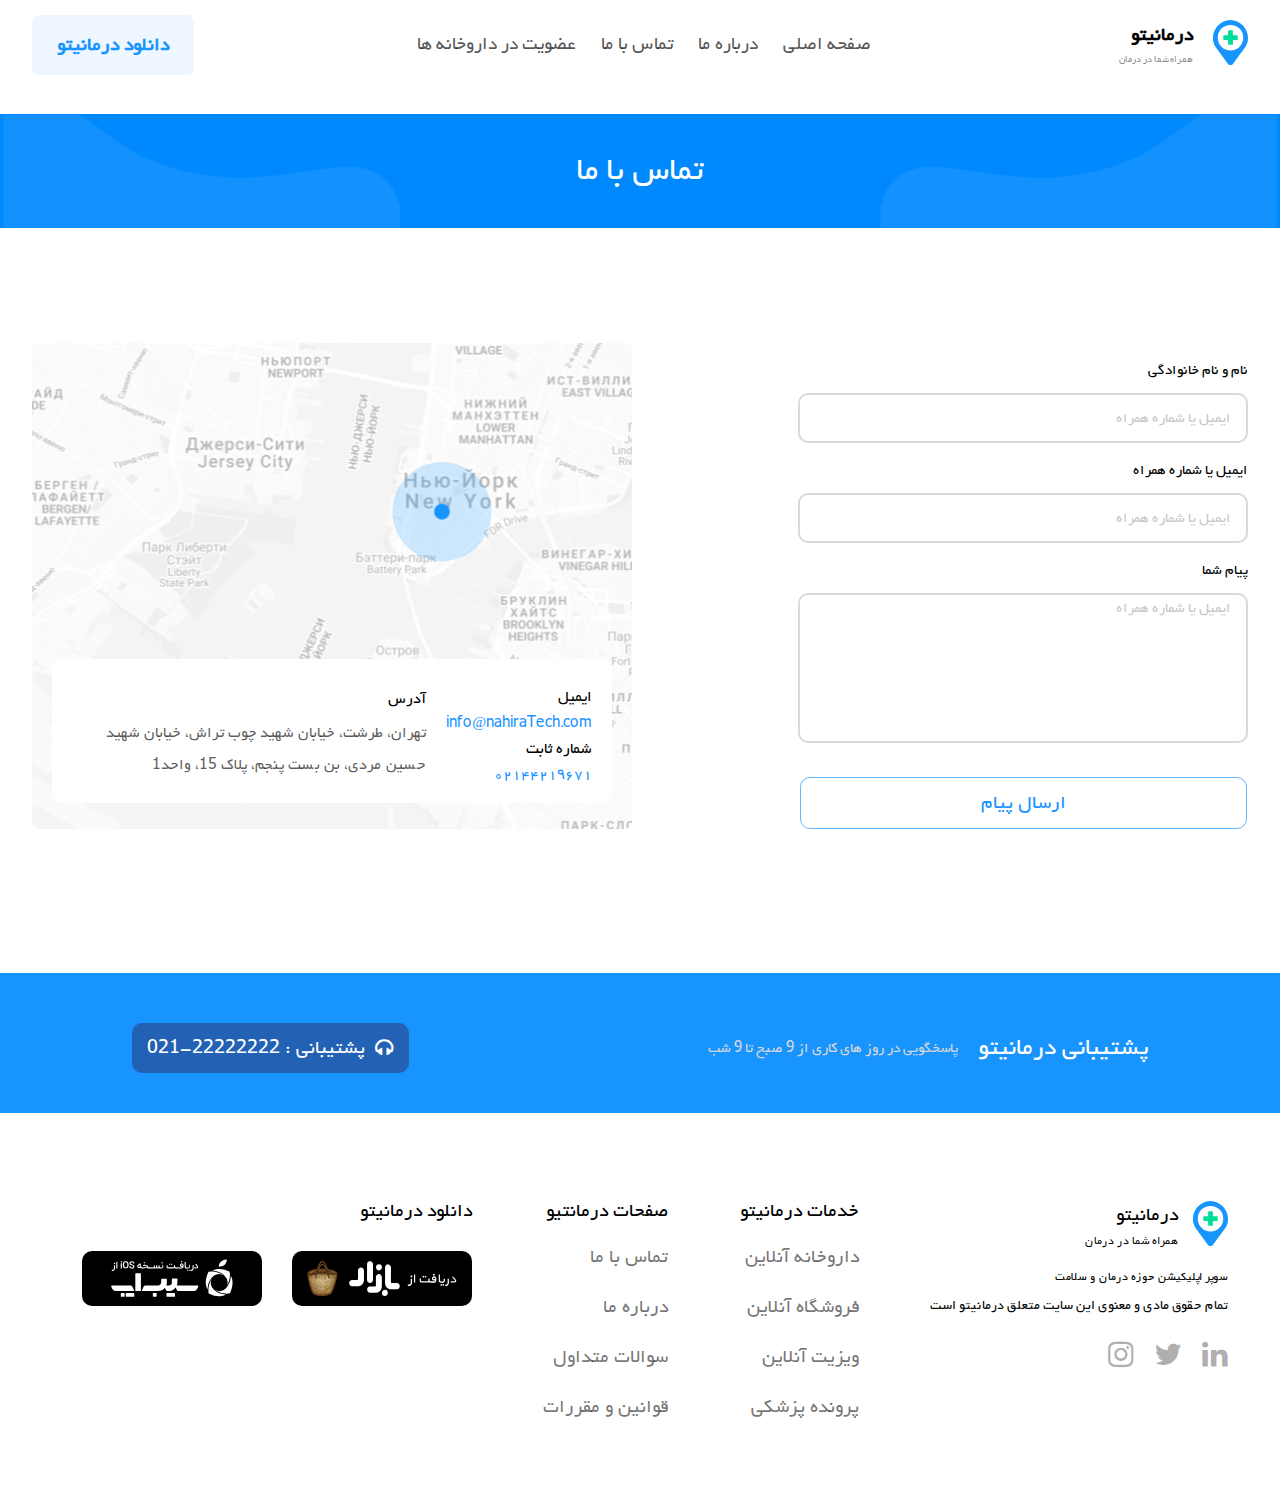
<file: Contact Us.html>
<!DOCTYPE html>
<html lang="en">
  <head>
    <head>
      <link rel="stylesheet" href="reset.css" />
      <link rel="stylesheet" href="Style.css" />
      <link
        rel="stylesheet"
        href="https://cdnjs.cloudflare.com/ajax/libs/font-awesome/4.7.0/css/font-awesome.min.css"
      />
      <link rel="preconnect" href="https://fonts.googleapis.com" />
      <link rel="preconnect" href="https://fonts.gstatic.com" crossorigin />
      <meta charset="UTF-8" />
      <meta http-equiv="X-UA-Compatible" content="IE=edge" />
      <meta name="viewport" content="width=device-width, initial-scale=1.0" />
      <title>Contact us</title>
    </head>
  </head>
  <body>
    <div class="contact-us">
      <div class="container">
        <!-- header -->
        <header class="header">
          <div class="header__navbar">
            <div class="header__logo">
              <div class="header__logo-info">
                <span>درمانیتو</span>
                <p>همراه شما در درمان</p>
              </div>
              <div>
                <img src="img/logo.svg" alt="" />
              </div>
            </div>
            <div class="header__nav-items header__nav-menu">
              <div class="header__nav-item">
                <a href="Index.html" class="header__nav-link"> صفحه اصلی </a>
              </div>
              <div class="header__nav-item" id="mobile-view">
                <a href="membership.html" class="header__nav-link">
                  عضویت در داروخانه ها
                </a>
              </div>
              <div class="header__nav-item">
                <a href="#" class="header__nav-link">درباره ما</a>
              </div>
              <div class="header__nav-item">
                <a href="Contact Us.html" class="header__nav-link">
                  تماس با ما</a
                >
              </div>
              <div class="header__nav-item" id="screen-view">
                <a href="membership.html" class="header__nav-link">
                  عضویت در داروخانه ها</a
                >
              </div>
              <div class="header__nav-item" id="mobile-view">
                <a href="FAQ.html" class="header__nav-link">سوالات متداول </a>
              </div>
              <div class="header__nav-item" id="mobile-view">
                <a href="#" class="header__nav-link">قوانین و شرایط</a>
              </div>

              <div class="header__nav-item download-app btn" id="mobile-view">
                <a href="#" style="margin-right: 10px; padding: 15px 20px">
                  دانلود درمانیتو
                </a>
              </div>
            </div>
            <div class="header__hamburger">
              <span class="header__bar"></span>
              <span class="header__bar"></span>
              <span class="header__bar"></span>
            </div>

            <div class="download-app btn" id="screen-view">
              <a href="#"> دانلود درمانیتو </a>
            </div>
          </div>
        </header>
      </div>
      <!-- header -->
      <!-- Contact us brand -->
      <div class="contact__brand">
        <div id="screen-view" class="faq__brand_bg back_ground Left">
          <img src="img/FAQ-bg.png" alt="" />
        </div>
        <div id="screen-view" class="faq__brand_bg back_ground Right">
          <img src="img/FAQ-bg.png" alt="" />
        </div>
        <h1>تماس با ما</h1>
      </div>
      <!-- Contact us brand -->
      <!-- hero section -->
      <div class="container">
        <section>
          <div class="contact__section">
            <div class="contact__map">
              <div class="contact__map-image">
                <img src="img/Map.png" alt="" />
              </div>

              <div class="contact__address">
                <div class="contact__email-number">
                  <div>
                    <p>ایمیل</p>
                    <a href="#"> info@nahiraTech.com </a>
                  </div>
                  <div>
                    <p>شماره ثابت</p>
                    <a href="#">٠٢١٤٤٢١٩٦٧١ </a>
                  </div>
                </div>
                <div>
                  <h2>آدرس</h2>
                  <p>
                    تهران، طرشت، خیابان شهید چوب تراش، خیابان شهید حسین مردی، بن
                    بست پنجم، پلاک 15، واحد1
                  </p>
                </div>
              </div>
            </div>
            <div class="contact__form">
              <div class="contact__send-message">
                <p>نام و نام خانوادگی</p>
                <input
                  class="input-box"
                  type="text"
                  placeholder="ایمیل یا شماره همراه"
                />

                <p>ایمیل یا شماره همراه</p>
                <input
                  class="input-box"
                  type="text"
                  placeholder="ایمیل یا شماره همراه"
                />

                <p>پیام شما</p>
                <textarea
                  name="your-message"
                  class="input-box your-message"
                  placeholder="ایمیل یا شماره همراه"
                  cols="30"
                  rows="10"
                ></textarea>
                <div class="contact__send-form">
                  <a href="#">ارسال پیام</a>
                </div>
              </div>
            </div>
          </div>
        </section>
      </div>
      <!-- hero section -->
      <!-- Support -->
      <section class="support-section">
        <div class="container">
          <div class="support">
            <div class="support__info">
              <h4>پشتیبانی درمانیتو</h4>
              <p>پاسخگویی در روز های کاری از 9 صبح تا 9 شب</p>
            </div>
            <div class="support__call">
              <a href="#">
                <i class="fa fa-headphones" aria-hidden="true"></i>

                <p>پشتیبانی : 22222222-021</p>
              </a>
            </div>
          </div>
        </div>
      </section>
      <!-- Support -->
      <!-- footer -->
      <footer>
        <div class="container">
          <div class="footer__desc">
            <div class="footer__logo">
              <div>
                <span>درمانیتو</span>
                <p>همراه شما در درمان</p>
              </div>
              <div>
                <a href="#">
                  <img src="img/logo.svg" alt="" />
                </a>
              </div>
            </div>
            <div class="footer__info">
              <p>سوپر اپلیکیشن حوزه درمان و سلامت</p>
              <span>تمام حقوق مادی و معنوی این سایت متعلق درمانیتو است </span>
            </div>
            <div class="footer__social-icons" id="screen-view">
              <a href="#">
                <i class="fa fa-instagram" aria-hidden="true"></i>
              </a>
              <a href="#">
                <i class="fa fa-twitter" aria-hidden="true"></i>
              </a>
              <a href="#">
                <i class="fa fa-linkedin" aria-hidden="true"></i>
              </a>
            </div>
          </div>
          <div class="footer__Services">
            <h6>خدمات درمانیتو</h6>
            <a href="#">داروخانه آنلاین</a>
            <a href="#">فروشگاه آنلاین </a>
            <a href="#">ویزیت آنلاین</a>
            <a href="#">پرونده پزشکی</a>
          </div>
          <div class="footer__Services">
            <h6>صفحات درمانتیو</h6>
            <a href="Contact Us.html">تماس با ما </a>
            <a href="#">درباره ما</a>
            <a href="FAQ.html">سوالات متداول</a>
            <a href="#">قوانین و مقررات</a>
          </div>
          <div class="footer__download-links">
            <h5>دانلود درمانیتو</h5>
            <div class="download__links">
              <div class="download__link">
                <a href="#">
                  <img src="img/sib-app-black.svg" alt="" />
                </a>
              </div>
              <div class="download__link">
                <a href="#">
                  <img src="img/black-bazar.svg" alt="" />
                </a>
              </div>
            </div>
          </div>
        </div>
        <div class="footer__social-icons" id="mobile-view">
          <a href="#">
            <i class="fa fa-instagram" aria-hidden="true"></i>
          </a>
          <a href="#">
            <i class="fa fa-twitter" aria-hidden="true"></i>
          </a>
          <a href="#">
            <i class="fa fa-linkedin" aria-hidden="true"></i>
          </a>
        </div>
      </footer>
      <!-- footer -->
      <script src="script.js"></script>
    </div>
  </body>
</html>
</file>
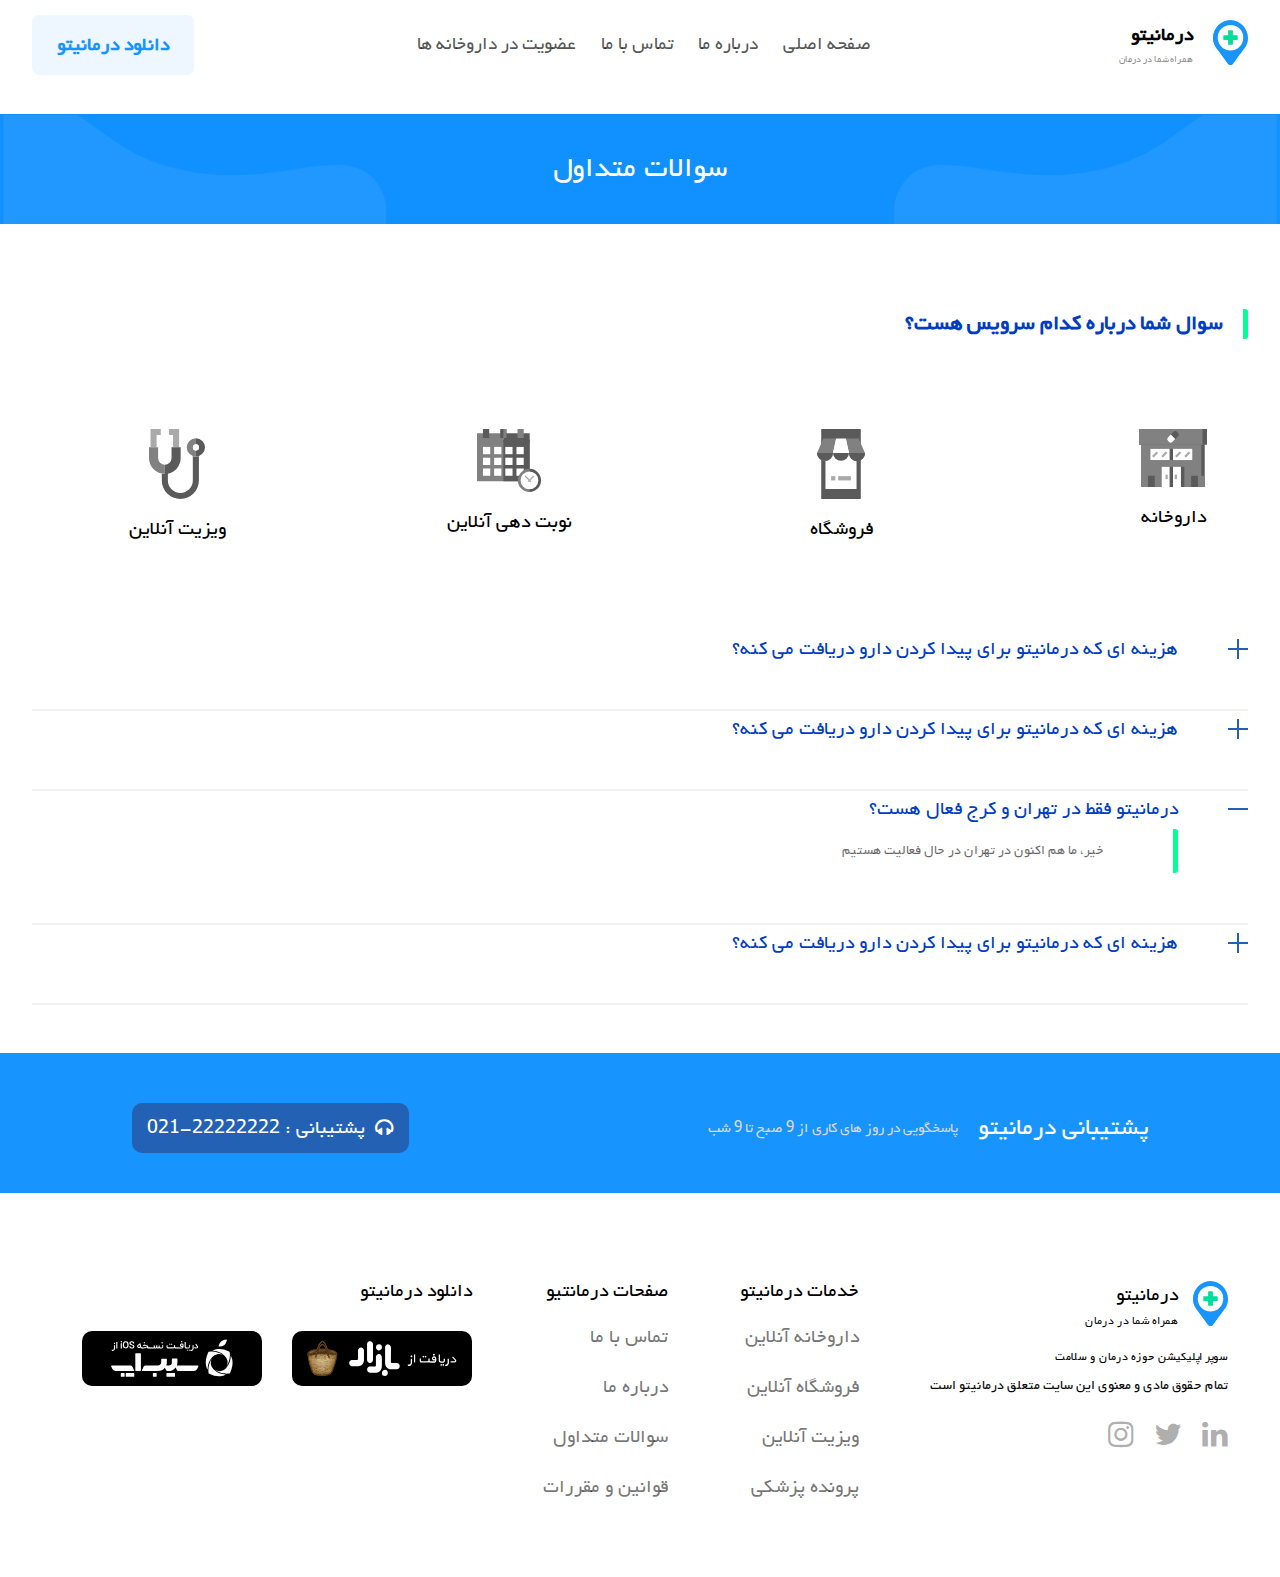
<file: FAQ.html>
<!DOCTYPE html>
<html lang="en">
  <head>
    <meta charset="UTF-8" />
    <meta http-equiv="X-UA-Compatible" content="IE=edge" />

    <meta name="viewport" content="width=device-width, initial-scale=1.0" />
    <link rel="stylesheet" href="reset.css" />
    <link rel="stylesheet" href="Style.css" />

    <link
      rel="stylesheet"
      href="https://cdnjs.cloudflare.com/ajax/libs/font-awesome/4.7.0/css/font-awesome.min.css"
    />
    <link rel="preconnect" href="https://fonts.googleapis.com" />
    <link rel="preconnect" href="https://fonts.gstatic.com" crossorigin />
    <title>FAQ-Darmanito</title>
  </head>
  <body>
    <div class="faq">
      <div class="container">
        <!-- header -->
        <header class="header">
          <div class="header__navbar">
            <div class="header__logo">
              <div class="header__logo-info">
                <span>درمانیتو</span>
                <p>همراه شما در درمان</p>
              </div>
              <div>
                <img src="img/logo.svg" alt="" />
              </div>
            </div>
            <div class="header__nav-items header__nav-menu">
              <div class="header__nav-item">
                <a href="Index.html" class="header__nav-link"> صفحه اصلی </a>
              </div>
              <div class="header__nav-item" id="mobile-view">
                <a href="membership.html" class="header__nav-link">
                  عضویت در داروخانه ها
                </a>
              </div>
              <div class="header__nav-item">
                <a href="#" class="header__nav-link">درباره ما</a>
              </div>
              <div class="header__nav-item">
                <a href="Contact Us.html" class="header__nav-link">
                  تماس با ما</a
                >
              </div>
              <div class="header__nav-item" id="screen-view">
                <a href="membership.html" class="header__nav-link">
                  عضویت در داروخانه ها</a
                >
              </div>
              <div class="header__nav-item" id="mobile-view">
                <a href="FAQ.html" class="header__nav-link">سوالات متداول </a>
              </div>
              <div class="header__nav-item" id="mobile-view">
                <a href="#" class="header__nav-link">قوانین و شرایط</a>
              </div>

              <div class="header__nav-item download-app btn" id="mobile-view">
                <a href="#" style="margin-right: 10px; padding: 15px 20px">
                  دانلود درمانیتو
                </a>
              </div>
            </div>
            <div class="header__hamburger">
              <span class="header__bar"></span>
              <span class="header__bar"></span>
              <span class="header__bar"></span>
            </div>

            <div class="download-app btn" id="screen-view">
              <a href="#"> دانلود درمانیتو </a>
            </div>
          </div>
        </header>
        <!-- header -->
      </div>
      <!-- FAQ brand -->
      <section class="faq-brand">
        <div id="screen-view" class="faq__brand_bg back_ground Left">
          <img src="img/FAQ-bg.png" alt="" />
        </div>
        <div id="screen-view" class="faq__brand_bg back_ground Right">
          <img src="img/FAQ-bg.png" alt="" />
        </div>
        <div class="faq-text">
          <h1>سوالات متداول</h1>
        </div>
      </section>
      <!-- FAQ brand -->
      <div class="container">
        <!-- witch services is your question about -->
        <section class="question__type">
          <div class="what-is-your-question-about">
            <h3>سوال شما درباره کدام سرویس هست؟</h3>
          </div>
          <div class="features__choose">
            <div class="features__item">
              <a href="#">
                <img src="img/pharmacy.svg" alt="" />
                <p>داروخانه</p>
              </a>
            </div>
            <div class="features__item">
              <a href="#">
                <img src="img/shop.svg" alt="" />
                <p>فروشگاه</p>
              </a>
            </div>
            <div class="features__item">
              <a href="#">
                <img src="img/calender.svg" alt="" />
                <p>نوبت دهی آنلاین</p>
              </a>
            </div>
            <div class="features__item">
              <a href="#test-jump">
                <img src="img/doctor-toys.svg" alt="" />
                <p>ویزیت آنلاین</p>
              </a>
            </div>
          </div>
        </section>
        <!-- witch services is your question about -->
        <!-- questions -->
        <div class="questions">
          <div class="question">
            <p>هزینه ای که درمانیتو برای پیدا کردن دارو دریافت می کنه؟</p>
            <img src="img/plus.svg" alt="" />
          </div>
          <hr />
          <div class="question">
            <p>هزینه ای که درمانیتو برای پیدا کردن دارو دریافت می کنه؟</p>
            <img src="img/plus.svg" alt="" />
          </div>
          <hr />

          <div class="question answered">
            <p>درمانیتو فقط در تهران و کرج فعال هست؟</p>
            <img src="img/minus.svg" alt="" />
          </div>

          <div class="question answer">
            <p>خیر، ما هم اکنون در تهران در حال فعالیت هستیم</p>
          </div>
          <hr id="screen-view" />

          <div class="question" id="screen-view">
            <p>هزینه ای که درمانیتو برای پیدا کردن دارو دریافت می کنه؟</p>
            <img src="img/plus.svg" alt="" />
          </div>
          <hr id="screen-view" />
        </div>
        <!-- questions -->
      </div>

      <!-- support -->
      <section class="support-section">
        <div class="container">
          <div class="support">
            <div class="support__info">
              <h4>پشتیبانی درمانیتو</h4>
              <p>پاسخگویی در روز های کاری از 9 صبح تا 9 شب</p>
            </div>
            <div class="support__call">
              <a href="#">
                <i class="fa fa-headphones" aria-hidden="true"></i>

                <p>پشتیبانی : 22222222-021</p>
              </a>
            </div>
          </div>
        </div>
      </section>

      <!-- support -->
      <!-- footer -->
      <footer>
        <div class="container">
          <div class="footer__desc">
            <div class="footer__logo">
              <div>
                <span>درمانیتو</span>
                <p>همراه شما در درمان</p>
              </div>
              <div>
                <a href="#">
                  <img src="img/logo.svg" alt="" />
                </a>
              </div>
            </div>
            <div class="footer__info">
              <p>سوپر اپلیکیشن حوزه درمان و سلامت</p>
              <span>تمام حقوق مادی و معنوی این سایت متعلق درمانیتو است </span>
            </div>
            <div class="footer__social-icons" id="screen-view">
              <a href="#">
                <i class="fa fa-instagram" aria-hidden="true"></i>
              </a>
              <a href="#">
                <i class="fa fa-twitter" aria-hidden="true"></i>
              </a>
              <a href="#">
                <i class="fa fa-linkedin" aria-hidden="true"></i>
              </a>
            </div>
          </div>
          <div class="footer__Services">
            <h6>خدمات درمانیتو</h6>
            <a href="#">داروخانه آنلاین</a>
            <a href="#">فروشگاه آنلاین </a>
            <a href="#">ویزیت آنلاین</a>
            <a href="#">پرونده پزشکی</a>
          </div>
          <div class="footer__Services">
            <h6>صفحات درمانتیو</h6>
            <a href="Contact Us.html">تماس با ما </a>
            <a href="#">درباره ما</a>
            <a href="FAQ.html">سوالات متداول</a>
            <a href="#">قوانین و مقررات</a>
          </div>
          <div class="footer__download-links">
            <h5>دانلود درمانیتو</h5>
            <div class="download__links">
              <div class="download__link">
                <a href="#">
                  <img src="img/sib-app-black.svg" alt="" />
                </a>
              </div>
              <div class="download__link">
                <a href="#">
                  <img src="img/black-bazar.svg" alt="" />
                </a>
              </div>
            </div>
          </div>
        </div>
        <div class="footer__social-icons" id="mobile-view">
          <a href="#">
            <i class="fa fa-instagram" aria-hidden="true"></i>
          </a>
          <a href="#">
            <i class="fa fa-twitter" aria-hidden="true"></i>
          </a>
          <a href="#">
            <i class="fa fa-linkedin" aria-hidden="true"></i>
          </a>
        </div>
      </footer>
      <!-- footer -->
    </div>
    <script src="script.js"></script>
  </body>
</html>
</file>
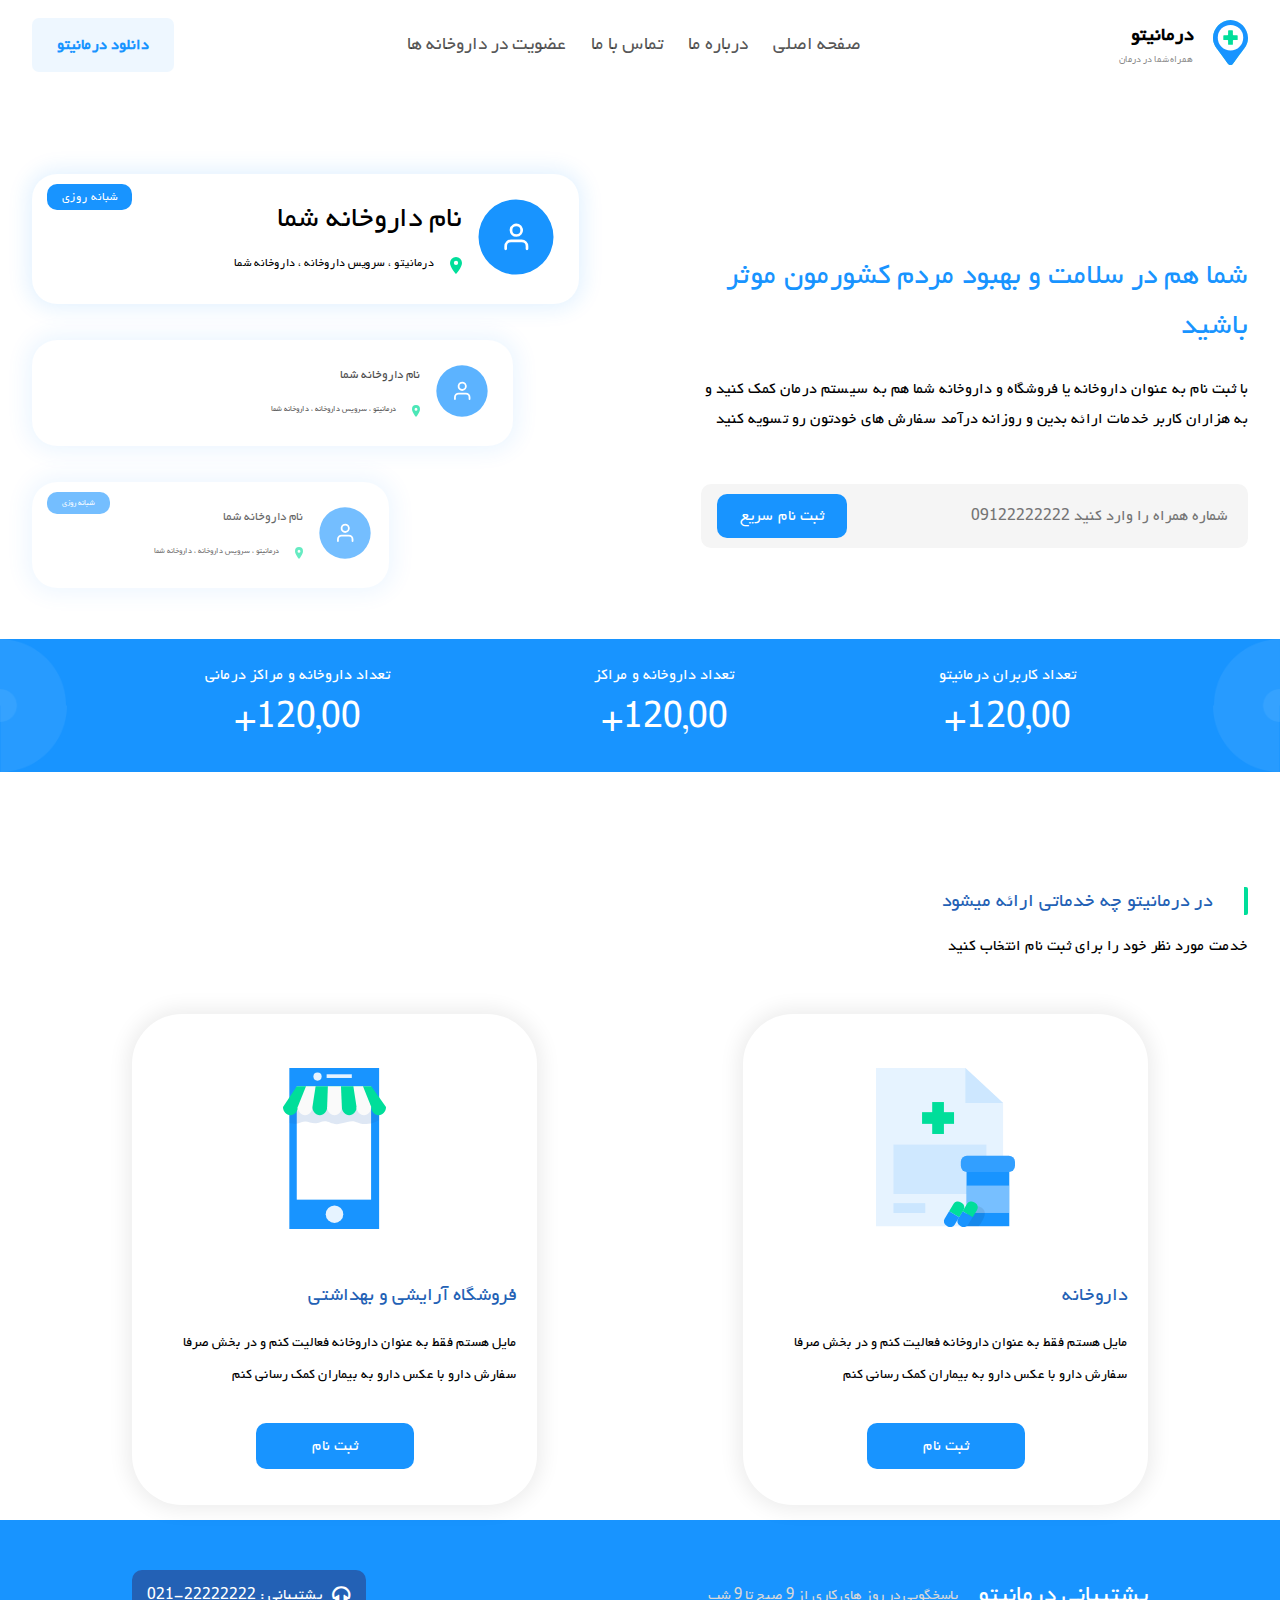
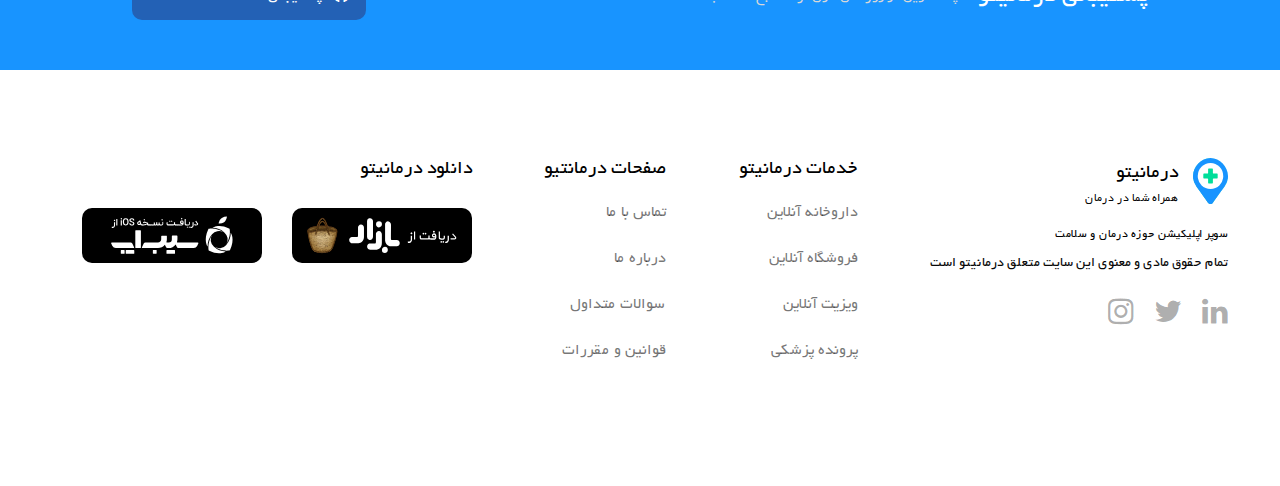
<file: membership.html>
<!DOCTYPE html>
<html lang="en">
  <head>
    <link rel="stylesheet" href="Style.css" />
    <link rel="stylesheet" href="reset.css" />
    <link
      rel="stylesheet"
      href="https://cdnjs.cloudflare.com/ajax/libs/font-awesome/4.7.0/css/font-awesome.min.css"
    />
    <link rel="preconnect" href="https://fonts.googleapis.com" />
    <link rel="preconnect" href="https://fonts.gstatic.com" crossorigin />

    <meta charset="UTF-8" />
    <meta http-equiv="X-UA-Compatible" content="IE=edge" />
    <meta name="viewport" content="width=device-width, initial-scale=1.0" />
    <title>Membership</title>
  </head>
  <body>
    <div class="container">
      <!-- header -->
      <header class="header">
        <div class="header__navbar">
          <div class="header__logo">
            <div class="header__logo-info">
              <span>درمانیتو</span>
              <p>همراه شما در درمان</p>
            </div>
            <div>
              <img src="img/logo.svg" alt="" />
            </div>
          </div>
          <div class="header__nav-items header__nav-menu">
            <div class="header__nav-item">
              <a href="Index.html" class="header__nav-link"> صفحه اصلی </a>
            </div>
            <div class="header__nav-item" id="mobile-view">
              <a href="membership.html" class="header__nav-link">
                عضویت در داروخانه ها
              </a>
            </div>
            <div class="header__nav-item">
              <a href="#" class="header__nav-link">درباره ما</a>
            </div>
            <div class="header__nav-item">
              <a href="Contact Us.html" class="header__nav-link"> تماس با ما</a>
            </div>
            <div class="header__nav-item" id="screen-view">
              <a href="membership.html" class="header__nav-link">
                عضویت در داروخانه ها</a
              >
            </div>
            <div class="header__nav-item" id="mobile-view">
              <a href="FAQ.html" class="header__nav-link">سوالات متداول </a>
            </div>
            <div class="header__nav-item" id="mobile-view">
              <a href="#" class="header__nav-link">قوانین و شرایط</a>
            </div>

            <div class="header__nav-item download-app btn" id="mobile-view">
              <a href="#" style="margin-right: 10px; padding: 15px 20px">
                دانلود درمانیتو
              </a>
            </div>
          </div>
          <div class="header__hamburger">
            <span class="header__bar"></span>
            <span class="header__bar"></span>
            <span class="header__bar"></span>
          </div>

          <div class="download-app btn" id="screen-view">
            <a href="#"> دانلود درمانیتو </a>
          </div>
        </div>
      </header>
      <!-- header -->
      <!-- Join Us section -->
      <div class="registration">
        <div class="registration__pharmacy">
          <div class="registration__item">
            <div class="person-icon">
              <img src="img/person-icon.svg" alt="" />
            </div>
            <div>
              <h3>نام داروخانه شما</h3>
              <div class="registration__item-info">
                <img src="img/map-marker.svg" alt="" />
                <p>درمانیتو ، سرویس داروخانه ، داروخانه شما</p>
              </div>
            </div>
            <span>شبانه روزی</span>
          </div>
          <div id="screen-view" class="registration__item">
            <div class="person-icon">
              <img src="img/person-icon.svg" alt="" />
            </div>
            <div>
              <h3>نام داروخانه شما</h3>
              <div class="registration__item-info">
                <img src="img/map-marker.svg" alt="" />
                <p>درمانیتو ، سرویس داروخانه ، داروخانه شما</p>
              </div>
            </div>
            <span>شبانه روزی</span>
          </div>
          <div id="screen-view" class="registration__item">
            <div class="person-icon">
              <img src="img/person-icon.svg" alt="" />
            </div>
            <div>
              <h3>نام داروخانه شما</h3>
              <div class="registration__item-info">
                <img src="img/map-marker.svg" alt="" />
                <p>درمانیتو ، سرویس داروخانه ، داروخانه شما</p>
              </div>
            </div>
            <span>شبانه روزی</span>
          </div>
        </div>
        <div class="registration__form">
          <h1>شما هم در سلامت و بهبود مردم کشورمون موثر باشید</h1>
          <p>
            با ثبت نام به عنوان داروخانه یا فروشگاه و داروخانه شما هم به سیستم
            درمان کمک کنید و به هزاران کاربر خدمات ارائه بدین و روزانه درآمد
            سفارش های خودتون رو تسویه کنید
          </p>
          <div>
            <div id="screen-view" class="registration__form-input">
              <input
                type="text"
                placeholder="شماره همراه را وارد کنید 09122222222"
              />
              <button>ثبت نام سریع</button>
            </div>
            <div id="mobile-view" class="registration__form-input">
              <input type="text" placeholder="شماره همراه را وارد کنید " />
              <button>ثبت نام سریع</button>
            </div>
          </div>
        </div>
      </div>
      <!-- Join Us section -->
    </div>
    <!-- number of users -->
    <div class="users">
      <div class="membership__brand_bg Left">
        <img src="img/circle-bga.png" alt="" />
      </div>
      <div class="users__number">
        <p>تعداد داروخانه و مراکز درمانی</p>
        <span>+120,00</span>
      </div>
      <div class="users__number">
        <p>تعداد داروخانه و مراکز</p>
        <span>+120,00</span>
      </div>
      <div class="users__number">
        <p>تعداد کاربران درمانیتو</p>
        <span>+120,00</span>
      </div>
      <div class="membership__brand_bg Right">
        <img src="img/circle-bga.png" alt="" />
      </div>
    </div>
    <!-- number of users -->
    <!-- Darmanito Service-->
    <div class="container">
      <div class="services__darmanito-info">
        <h2>در درمانیتو چه خدماتی ارائه میشود</h2>
        <p id="screen-view">خدمت مورد نظر خود را برای ثبت نام انتخاب کنید</p>
        <p id="mobile-view">
          شما می توانید شماره خودتون یا دوست خودتون رو وارد کنید تا لینک دانلود
          پیامک بشه
        </p>
      </div>
      <div class="services__choose">
        <div class="membership__services pharmacy">
          <img id="screen-view" src="img/store-subcribe-page.svg" alt="" />
          <h3 id="screen-view">فروشگاه آرایشی و بهداشتی</h3>
          <h3 id="mobile-view">فقط داروخانه</h3>
          <p>
            مایل هستم فقط به عنوان داروخانه فعالیت کنم و در بخش صرفا سفارش دارو
            با عکس دارو به بیماران کمک رسانی کنم
          </p>
          <div class="membership__btn">
            <a href="#">ثبت نام</a>
          </div>
        </div>
        <div class="membership__services cosmetic">
          <img id="screen-view" src="img/drug.svg" alt="" />
          <h3>داروخانه</h3>
          <p>
            مایل هستم فقط به عنوان داروخانه فعالیت کنم و در بخش صرفا سفارش دارو
            با عکس دارو به بیماران کمک رسانی کنم
          </p>
          <div class="membership__btn">
            <a href="#">ثبت نام</a>
          </div>
        </div>
      </div>
    </div>
    <!-- Darmanito Service-->
    <!-- Support -->
    <section class="support-section">
      <div class="container">
        <div class="support">
          <div class="support__info">
            <h4>پشتیبانی درمانیتو</h4>
            <p>پاسخگویی در روز های کاری از 9 صبح تا 9 شب</p>
          </div>
          <div class="support__call">
            <a href="#">
              <i class="fa fa-headphones" aria-hidden="true"></i>

              <p>پشتیبانی : 22222222-021</p>
            </a>
          </div>
        </div>
      </div>
    </section>
    <!-- Support -->
    <!-- footer -->
    <footer>
      <div class="container">
        <div class="footer__desc">
          <div class="footer__logo">
            <div>
              <span>درمانیتو</span>
              <p>همراه شما در درمان</p>
            </div>
            <div>
              <a href="#">
                <img src="img/logo.svg" alt="" />
              </a>
            </div>
          </div>
          <div class="footer__info">
            <p>سوپر اپلیکیشن حوزه درمان و سلامت</p>
            <span>تمام حقوق مادی و معنوی این سایت متعلق درمانیتو است </span>
          </div>
          <div class="footer__social-icons" id="screen-view">
            <a href="#">
              <i class="fa fa-instagram" aria-hidden="true"></i>
            </a>
            <a href="#">
              <i class="fa fa-twitter" aria-hidden="true"></i>
            </a>
            <a href="#">
              <i class="fa fa-linkedin" aria-hidden="true"></i>
            </a>
          </div>
        </div>
        <div class="footer__Services">
          <h6>خدمات درمانیتو</h6>
          <a href="#">داروخانه آنلاین</a>
          <a href="#">فروشگاه آنلاین </a>
          <a href="#">ویزیت آنلاین</a>
          <a href="#">پرونده پزشکی</a>
        </div>
        <div class="footer__Services">
          <h6>صفحات درمانتیو</h6>
          <a href="Contact Us.html">تماس با ما </a>
          <a href="#">درباره ما</a>
          <a href="FAQ.html">سوالات متداول</a>
          <a href="#">قوانین و مقررات</a>
        </div>
        <div class="footer__download-links">
          <h5>دانلود درمانیتو</h5>
          <div class="download__links">
            <div class="download__link">
              <a href="#">
                <img src="img/sib-app-black.svg" alt="" />
              </a>
            </div>
            <div class="download__link">
              <a href="#">
                <img src="img/black-bazar.svg" alt="" />
              </a>
            </div>
          </div>
        </div>
      </div>
      <div class="footer__social-icons" id="mobile-view">
        <a href="#">
          <i class="fa fa-instagram" aria-hidden="true"></i>
        </a>
        <a href="#">
          <i class="fa fa-twitter" aria-hidden="true"></i>
        </a>
        <a href="#">
          <i class="fa fa-linkedin" aria-hidden="true"></i>
        </a>
      </div>
    </footer>
    <!-- footer -->
    <script src="script.js"></script>
  </body>
</html>
</file>
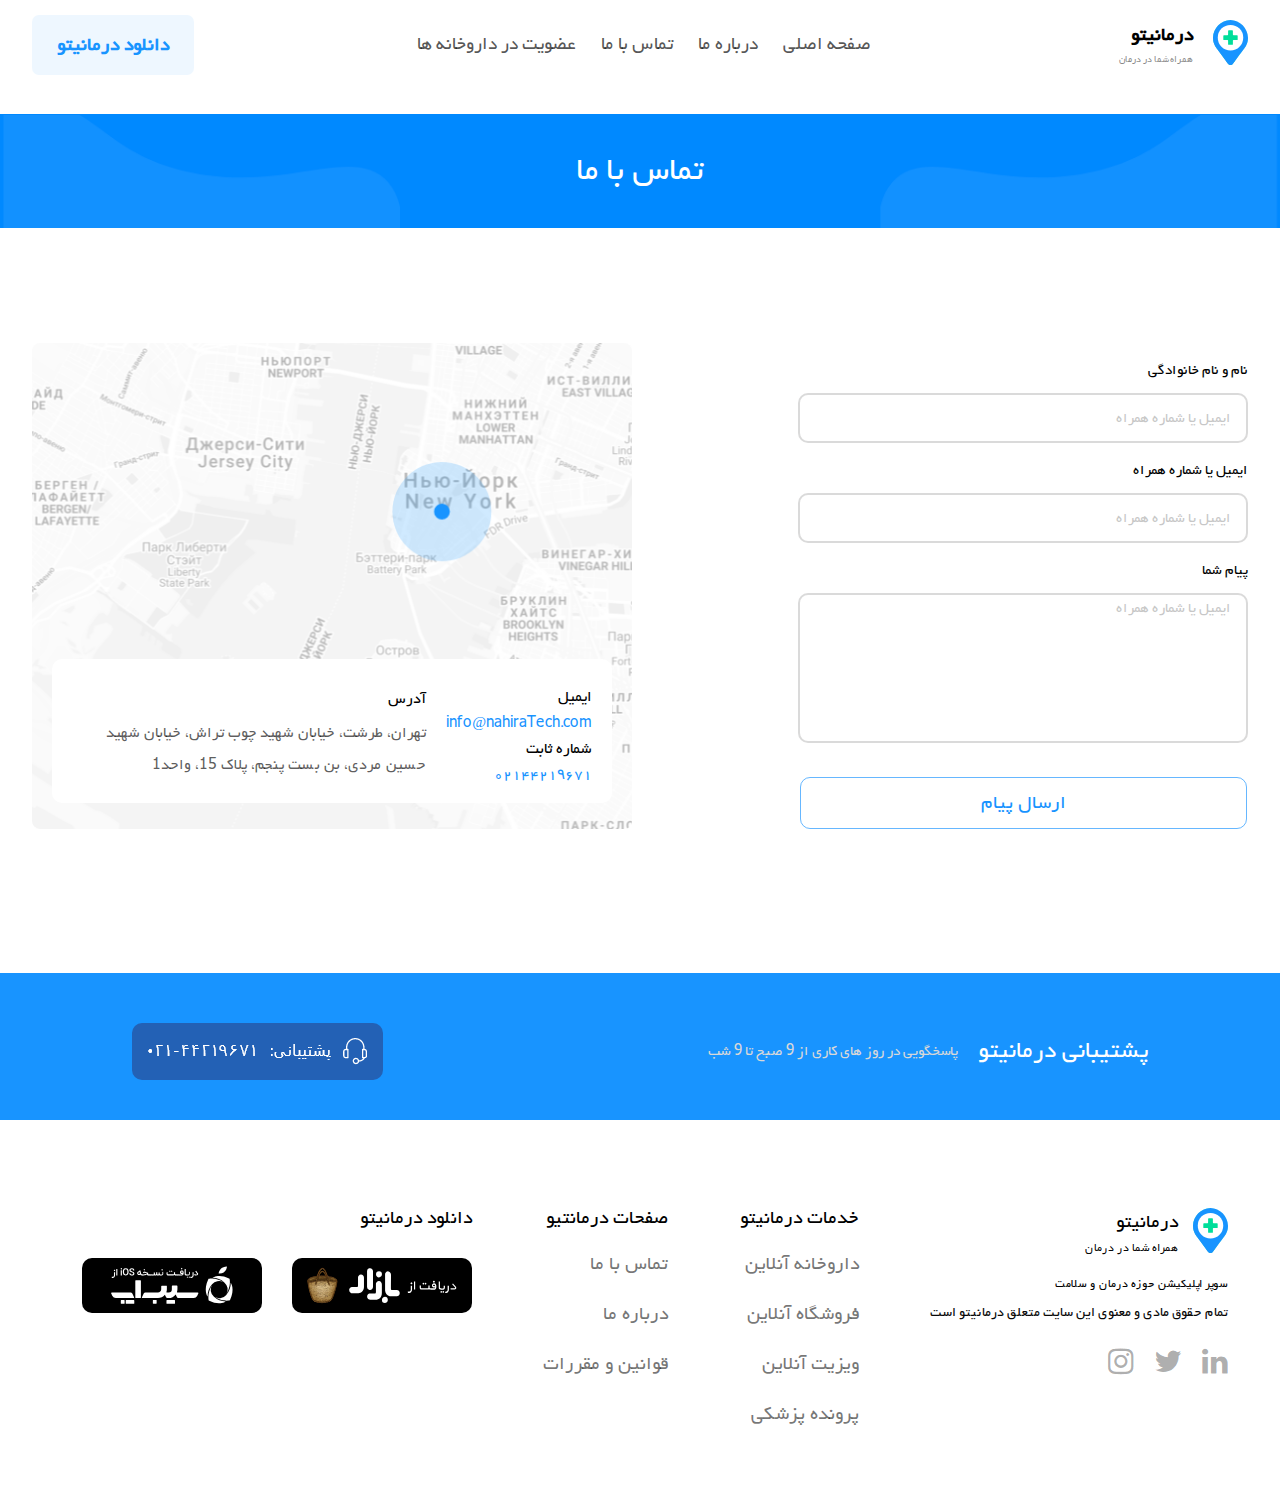
<file: src/html/Contact Us.html>
<!DOCTYPE html>
<html lang="en">
  <head>
    <head>
      <link rel="stylesheet" href="../css/reset.css" />
      <link rel="stylesheet" href="../css/Style.css" />
      <link
        rel="stylesheet"
        href="https://cdnjs.cloudflare.com/ajax/libs/font-awesome/4.7.0/css/font-awesome.min.css"
      />
      <link rel="preconnect" href="https://fonts.googleapis.com" />
      <link rel="preconnect" href="https://fonts.gstatic.com" crossorigin />
      <meta charset="UTF-8" />
      <meta http-equiv="X-UA-Compatible" content="IE=edge" />
      <meta name="viewport" content="width=device-width, initial-scale=1.0" />
      <title>Contact us</title>
    </head>
  </head>
  <body>
    <div class="contact-us">
      <div class="container">
        <!-- header -->
        <header class="header">
          <div class="header__navbar">
            <div class="header__logo">
              <div class="header__logo-info">
                <span>درمانیتو</span>
                <p>همراه شما در درمان</p>
              </div>
              <div>
                <img src="../../assets/img/logo.svg" alt="" />
              </div>
            </div>
            <div class="header__nav-items header__nav-menu">
              <div class="header__nav-item">
                <a href="../../Index.html" class="header__nav-link">
                  صفحه اصلی
                </a>
              </div>
              <div class="header__nav-item" id="mobile-view">
                <a href="membership.html" class="header__nav-link">
                  عضویت در داروخانه ها
                </a>
              </div>
              <div class="header__nav-item">
                <a href="#" class="header__nav-link">درباره ما</a>
              </div>
              <div class="header__nav-item">
                <a href="Contact Us.html" class="header__nav-link">
                  تماس با ما</a
                >
              </div>
              <div class="header__nav-item" id="screen-view">
                <a href="membership.html" class="header__nav-link">
                  عضویت در داروخانه ها</a
                >
              </div>
              <div class="header__nav-item" id="mobile-view">
                <a href="FAQ.html" class="header__nav-link">سوالات متداول </a>
              </div>
              <div class="header__nav-item" id="mobile-view">
                <a href="#" class="header__nav-link">قوانین و شرایط</a>
              </div>

              <div class="header__nav-item download-app btn" id="mobile-view">
                <a href="#" style="margin-right: 10px; padding: 15px 20px">
                  دانلود درمانیتو
                </a>
              </div>
            </div>
            <div class="header__hamburger">
              <span class="header__bar"></span>
              <span class="header__bar"></span>
              <span class="header__bar"></span>
            </div>

            <div class="download-app btn" id="screen-view">
              <a href="#"> دانلود درمانیتو </a>
            </div>
          </div>
        </header>
      </div>
      <!-- header -->
      <!-- Contact us brand -->
      <div class="contact__brand">
        <div id="screen-view" class="faq__brand_bg back_ground Left">
          <img src="../../assets/img/FAQ-bg.png" alt="" />
        </div>
        <div id="screen-view" class="faq__brand_bg back_ground Right">
          <img src="../../assets/img/FAQ-bg.png" alt="" />
        </div>
        <h1>تماس با ما</h1>
      </div>
      <!-- Contact us brand -->
      <!-- hero section -->
      <div class="container">
        <section>
          <div class="contact__section">
            <div class="contact__map">
              <div class="contact__map-image">
                <img src="../../assets/img/Map.png" alt="" />
              </div>

              <div class="contact__address">
                <div class="contact__email-number">
                  <div>
                    <p>ایمیل</p>
                    <a href="#"> info@nahiraTech.com </a>
                  </div>
                  <div>
                    <p>شماره ثابت</p>
                    <a href="#">٠٢١٤٤٢١٩٦٧١ </a>
                  </div>
                </div>
                <div>
                  <h2>آدرس</h2>
                  <p>
                    تهران، طرشت، خیابان شهید چوب تراش، خیابان شهید حسین مردی، بن
                    بست پنجم، پلاک 15، واحد1
                  </p>
                </div>
              </div>
            </div>
            <div class="contact__form">
              <div class="contact__send-message">
                <p>نام و نام خانوادگی</p>
                <input
                  class="input-box"
                  type="text"
                  placeholder="ایمیل یا شماره همراه"
                />

                <p>ایمیل یا شماره همراه</p>
                <input
                  class="input-box"
                  type="text"
                  placeholder="ایمیل یا شماره همراه"
                />

                <p>پیام شما</p>
                <textarea
                  name="your-message"
                  class="input-box your-message"
                  placeholder="ایمیل یا شماره همراه"
                  cols="30"
                  rows="10"
                ></textarea>
                <div class="contact__send-form">
                  <a href="#">ارسال پیام</a>
                </div>
              </div>
            </div>
          </div>
        </section>
      </div>
      <!-- hero section -->
      <!-- Support -->
      <section class="support-section">
        <div class="container">
          <div class="support">
            <div class="support__info">
              <h4>پشتیبانی درمانیتو</h4>
              <p>پاسخگویی در روز های کاری از 9 صبح تا 9 شب</p>
            </div>

            <div class="support__call">
              <img src="../../assets/img/support-call.png" alt="" />
            </div>
          </div>
        </div>
      </section>
      <!-- Support -->
      <!-- footer -->
      <footer>
        <div class="container">
          <div class="footer__desc">
            <div class="footer__logo">
              <div>
                <span>درمانیتو</span>
                <p>همراه شما در درمان</p>
              </div>
              <div>
                <a href="#">
                  <img src="../../assets/img/logo.svg" alt="" />
                </a>
              </div>
            </div>
            <div class="footer__info">
              <p>سوپر اپلیکیشن حوزه درمان و سلامت</p>
              <span>تمام حقوق مادی و معنوی این سایت متعلق درمانیتو است </span>
            </div>
            <div class="footer__social-icons" id="screen-view">
              <a href="#">
                <i class="fa fa-instagram" aria-hidden="true"></i>
              </a>
              <a href="#">
                <i class="fa fa-twitter" aria-hidden="true"></i>
              </a>
              <a href="#">
                <i class="fa fa-linkedin" aria-hidden="true"></i>
              </a>
            </div>
          </div>
          <div class="footer__Services">
            <h6>خدمات درمانیتو</h6>
            <a href="#">داروخانه آنلاین</a>
            <a href="#">فروشگاه آنلاین </a>
            <a href="#">ویزیت آنلاین</a>
            <a href="#">پرونده پزشکی</a>
          </div>
          <div class="footer__Services">
            <h6>صفحات درمانتیو</h6>
            <a href="Contact Us.html">تماس با ما </a>
            <a href="#">درباره ما</a>
            <a href="FAQ.FAQ.htmlالات متداول</a>
            <a href="#">قوانین و مقررات</a>
          </div>
          <div class="footer__download-links">
            <h5>دانلود درمانیتو</h5>
            <div class="download__links">
              <div class="download__link">
                <a href="#">
                  <img src="../../assets/img/sib-app-black.svg" alt="" />
                </a>
              </div>
              <div class="download__link">
                <a href="#">
                  <img src="../../assets/img/black-bazar.svg" alt="" />
                </a>
              </div>
            </div>
          </div>
        </div>
        <div class="footer__social-icons" id="mobile-view">
          <a href="#">
            <i class="fa fa-instagram" aria-hidden="true"></i>
          </a>
          <a href="#">
            <i class="fa fa-twitter" aria-hidden="true"></i>
          </a>
          <a href="#">
            <i class="fa fa-linkedin" aria-hidden="true"></i>
          </a>
        </div>
      </footer>
      <!-- footer -->
      <script src="../js/script.js"></script>
    </div>
  </body>
</html>
</file>
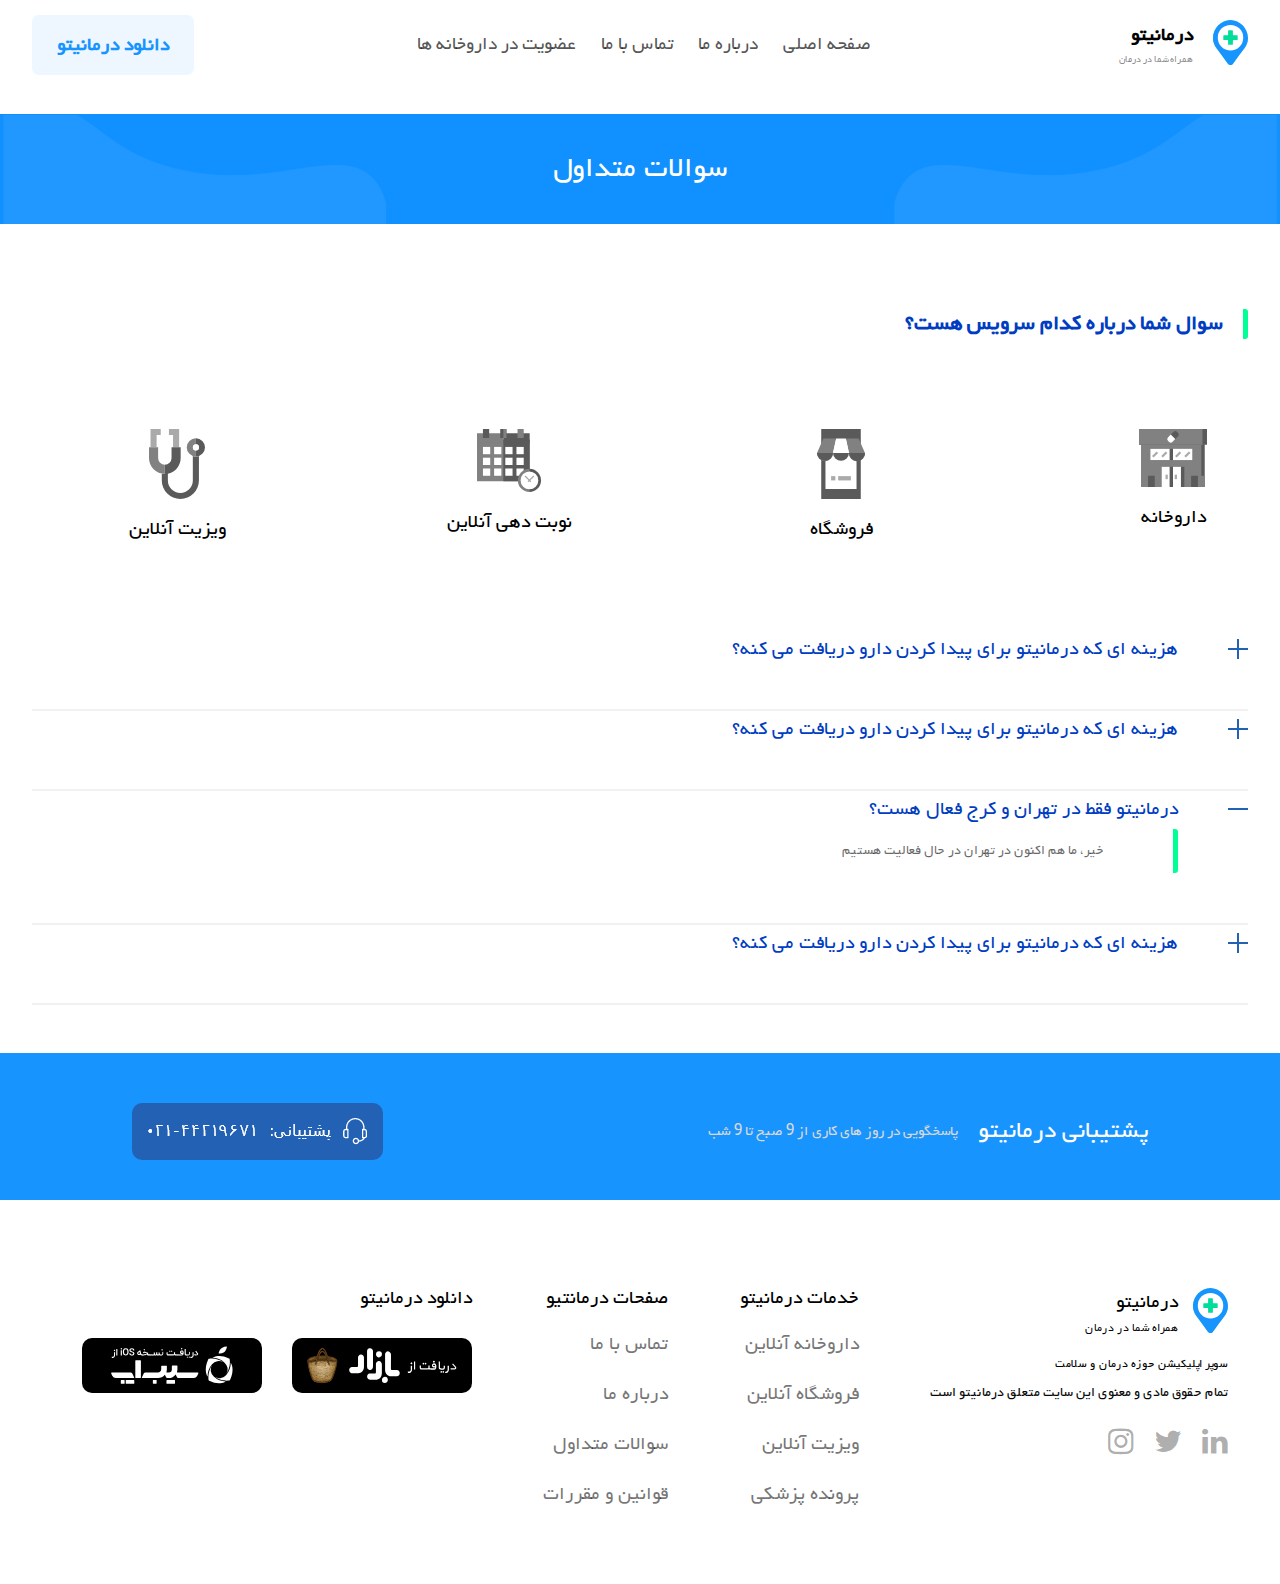
<file: src/html/FAQ.html>
<!DOCTYPE html>
<html lang="en">
  <head>
    <meta charset="UTF-8" />
    <meta http-equiv="X-UA-Compatible" content="IE=edge" />

    <meta name="viewport" content="width=device-width, initial-scale=1.0" />
    <link rel="stylesheet" href="../css/reset.css" />
    <link rel="stylesheet" href="../css/Style.css" />

    <link
      rel="stylesheet"
      href="https://cdnjs.cloudflare.com/ajax/libs/font-awesome/4.7.0/css/font-awesome.min.css"
    />
    <link rel="preconnect" href="https://fonts.googleapis.com" />
    <link rel="preconnect" href="https://fonts.gstatic.com" crossorigin />
    <title>FAQ-Darmanito</title>
  </head>
  <body>
    <div class="faq">
      <div class="container">
        <!-- header -->
        <header class="header">
          <div class="header__navbar">
            <div class="header__logo">
              <div class="header__logo-info">
                <span>درمانیتو</span>
                <p>همراه شما در درمان</p>
              </div>
              <div>
                <img src="../../assets/img/logo.svg" alt="" />
              </div>
            </div>
            <div class="header__nav-items header__nav-menu">
              <div class="header__nav-item">
                <a href="../../Index.html" class="header__nav-link">
                  صفحه اصلی
                </a>
              </div>
              <div class="header__nav-item" id="mobile-view">
                <a href="membership.html" class="header__nav-link">
                  عضویت در داروخانه ها
                </a>
              </div>
              <div class="header__nav-item">
                <a href="#" class="header__nav-link">درباره ما</a>
              </div>
              <div class="header__nav-item">
                <a href="Contact Us.html" class="header__nav-link">
                  تماس با ما</a
                >
              </div>
              <div class="header__nav-item" id="screen-view">
                <a href="membership.html" class="header__nav-link">
                  عضویت در داروخانه ها</a
                >
              </div>
              <div class="header__nav-item" id="mobile-view">
                <a href="FAQ.html" class="header__nav-link">سوالات متداول </a>
              </div>
              <div class="header__nav-item" id="mobile-view">
                <a href="#" class="header__nav-link">قوانین و شرایط</a>
              </div>

              <div class="header__nav-item download-app btn" id="mobile-view">
                <a href="#" style="margin-right: 10px; padding: 15px 20px">
                  دانلود درمانیتو
                </a>
              </div>
            </div>
            <div class="header__hamburger">
              <span class="header__bar"></span>
              <span class="header__bar"></span>
              <span class="header__bar"></span>
            </div>

            <div class="download-app btn" id="screen-view">
              <a href="#"> دانلود درمانیتو </a>
            </div>
          </div>
        </header>
        <!-- header -->
      </div>
      <!-- FAQ brand -->
      <section class="faq-brand">
        <div id="screen-view" class="faq__brand_bg back_ground Left">
          <img src="../../assets/img/FAQ-bg.png" alt="" />
        </div>
        <div id="screen-view" class="faq__brand_bg back_ground Right">
          <img src="../../assets/img/FAQ-bg.png" alt="" />
        </div>
        <div class="faq-text">
          <h1>سوالات متداول</h1>
        </div>
      </section>
      <!-- FAQ brand -->
      <div class="container">
        <!-- witch services is your question about -->
        <section class="question__type">
          <div class="what-is-your-question-about">
            <h3>سوال شما درباره کدام سرویس هست؟</h3>
          </div>
          <div class="features__choose">
            <div class="features__item">
              <a href="#">
                <img src="../../assets/img/pharmacy.svg" alt="" />
                <p>داروخانه</p>
              </a>
            </div>
            <div class="features__item">
              <a href="#">
                <img src="../../assets/img/shop.svg" alt="" />
                <p>فروشگاه</p>
              </a>
            </div>
            <div class="features__item">
              <a href="#">
                <img src="../../assets/img/calender.svg" alt="" />
                <p>نوبت دهی آنلاین</p>
              </a>
            </div>
            <div class="features__item">
              <a href="#test-jump">
                <img src="../../assets/img/doctor-toys.svg" alt="" />
                <p>ویزیت آنلاین</p>
              </a>
            </div>
          </div>
        </section>
        <!-- witch services is your question about -->
        <!-- questions -->
        <div class="questions">
          <div class="question">
            <p>هزینه ای که درمانیتو برای پیدا کردن دارو دریافت می کنه؟</p>
            <img src="../../assets/img/plus.svg" alt="" />
          </div>
          <hr />
          <div class="question">
            <p>هزینه ای که درمانیتو برای پیدا کردن دارو دریافت می کنه؟</p>
            <img src="../../assets/img/plus.svg" alt="" />
          </div>
          <hr />

          <div class="question answered">
            <p>درمانیتو فقط در تهران و کرج فعال هست؟</p>
            <img src="../../assets/img/minus.svg" alt="" />
          </div>

          <div class="question answer">
            <p>خیر، ما هم اکنون در تهران در حال فعالیت هستیم</p>
          </div>
          <hr id="screen-view" />

          <div class="question" id="screen-view">
            <p>هزینه ای که درمانیتو برای پیدا کردن دارو دریافت می کنه؟</p>
            <img src="../../assets/img/plus.svg" alt="" />
          </div>
          <hr id="screen-view" />
        </div>
        <!-- questions -->
      </div>

      <!-- support -->
      <section class="support-section">
        <div class="container">
          <div class="support">
            <div class="support__info">
              <h4>پشتیبانی درمانیتو</h4>
              <p>پاسخگویی در روز های کاری از 9 صبح تا 9 شب</p>
            </div>
            <div class="support__call">
              <img src="../../assets/img/support-call.png" alt="" />
            </div>
          </div>
        </div>
      </section>

      <!-- support -->
      <!-- footer -->
      <footer>
        <div class="container">
          <div class="footer__desc">
            <div class="footer__logo">
              <div>
                <span>درمانیتو</span>
                <p>همراه شما در درمان</p>
              </div>
              <div>
                <a href="#">
                  <img src="../../assets/img/logo.svg" alt="" />
                </a>
              </div>
            </div>
            <div class="footer__info">
              <p>سوپر اپلیکیشن حوزه درمان و سلامت</p>
              <span>تمام حقوق مادی و معنوی این سایت متعلق درمانیتو است </span>
            </div>
            <div class="footer__social-icons" id="screen-view">
              <a href="#">
                <i class="fa fa-instagram" aria-hidden="true"></i>
              </a>
              <a href="#">
                <i class="fa fa-twitter" aria-hidden="true"></i>
              </a>
              <a href="#">
                <i class="fa fa-linkedin" aria-hidden="true"></i>
              </a>
            </div>
          </div>
          <div class="footer__Services">
            <h6>خدمات درمانیتو</h6>
            <a href="#">داروخانه آنلاین</a>
            <a href="#">فروشگاه آنلاین </a>
            <a href="#">ویزیت آنلاین</a>
            <a href="#">پرونده پزشکی</a>
          </div>
          <div class="footer__Services">
            <h6>صفحات درمانتیو</h6>
            <a href="Contact Us.html">تماس با ما </a>
            <a href="#">درباره ما</a>
            <a href="FAQ.html">سوالات متداول</a>
            <a href="#">قوانین و مقررات</a>
          </div>
          <div class="footer__download-links">
            <h5>دانلود درمانیتو</h5>
            <div class="download__links">
              <div class="download__link">
                <a href="#">
                  <img src="../../assets/img/sib-app-black.svg" alt="" />
                </a>
              </div>
              <div class="download__link">
                <a href="#">
                  <img src="../../assets/img/black-bazar.svg" alt="" />
                </a>
              </div>
            </div>
          </div>
        </div>
        <div class="footer__social-icons" id="mobile-view">
          <a href="#">
            <i class="fa fa-instagram" aria-hidden="true"></i>
          </a>
          <a href="#">
            <i class="fa fa-twitter" aria-hidden="true"></i>
          </a>
          <a href="#">
            <i class="fa fa-linkedin" aria-hidden="true"></i>
          </a>
        </div>
      </footer>
      <!-- footer -->
    </div>
    <script src="../js/script.js"></script>
  </body>
</html>
</file>
<file: Style.css>
@import url(//db.onlinewebfonts.com/c/235b71a9b409e684e865eb4a996e925e?family=IRANYekan);

@font-face {
  font-family: "mahdi";
  src: url(font/Yekan.woff2) format("woff2");
}
html {
  scroll-behavior: smooth;
}
body > div {
  background: white;

  font-family: "mahdi";
}
* {
  font-family: "mahdi";
  box-sizing: border-box;
}
a {
  text-decoration: none;
  color: black;
  font-size: 20px;
  font-weight: 400;
}

.container {
  width: 95%;
  margin: auto;
  padding: 25px 100px 100px 100px;
}
/* header */
.header__navbar {
  display: flex;
  flex-direction: row-reverse;
  justify-content: space-between;
  align-items: center;
}
.header__nav-items {
  display: flex;
  justify-content: space-between;
  padding: 20px;
  flex-direction: row-reverse;
}

.header__nav-items a {
  color: rgba(0, 0, 0, 0.671);
  font-size: 1.1em;
  margin-right: 35px;
  transition: 0.2s;
}
.header__nav-items a:hover {
  color: #1894ff;
  padding-bottom: 10px;
  border-bottom: 2px solid #268deeaf;
  font-size: 1.15em;
}
.header__logo {
  display: flex;
  align-items: center;
}
.header__logo a {
  color: #1894ff;
  font-size: 50px;
  padding-left: 15px;
}
.header__logo span {
  font-weight: 600;
  font-size: 20px;
}
.header__logo p {
  color: rgba(92, 92, 92, 0.719);
  padding-top: 10px;

  font-size: 10px;
}
.header__logo-info {
  margin-right: 20px;
  text-align: right;
}

.download-app a {
  color: #1894ff;
  padding: 15px 25px;
  font-weight: 600;
  letter-spacing: 1.5px;
  background-color: #e6f3ffab;
  border-radius: 7px;
}
.download-app a:hover {
  background-color: #1894ff;
  color: white;
}
/* header */
/* hero */
.hero {
  display: flex;
  flex-direction: row-reverse;
  justify-content: space-between;
  align-items: center;
  margin-top: 100px;
}
.hero__img {
  width: 50%;
}
.hero__img a img {
  max-width: 100%;
  max-height: 100%;
  border-radius: 20px;
}
.hero__info {
  width: 50%;
  text-align: right;
}
.hero__info h1 {
  font-size: 39px;
  color: #1894ff;
  font-weight: 900px;
  /* line-height: 50px; */
}
.hero__info h2 {
  font-size: 18px;
  color: #00000094;
  margin: 50px 0;
}
.hero__buttons {
  display: flex;
  justify-content: flex-end;
  margin-top: 10px;
}
.hero__buttons .membership {
  padding-right: 15px;
}

.hero__buttons .download-app a {
  color: white;
  background-color: #1894ff;
}
.hero__buttons .download-app a:hover {
  background-color: #87cfeb36;
  color: #1894ff;
}
.hero__buttons .membership a {
  font-weight: 600;
  color: #1894ff;
  padding: 15px 25px;

  border: 1px solid #7dcbff;
  border-radius: 7px;
}
.hero__buttons .membership a:hover {
  background-color: #87cfeb36;
}

/* hero */
/* about us */
.about {
  margin-top: 200px;
  display: flex;
  justify-content: space-around;
  align-items: center;
}
.about__img a img {
  height: 350px;
  width: 350px;
  border-radius: 50px;
}
.about__features {
  display: flex;
  justify-content: space-between;
  align-items: center;
  margin-top: 62px;
  text-align: center;
}
.about__features-group {
  display: flex;
  flex-direction: column;
  align-items: center;
}
.about__info .about__features img {
  padding: 20px;
  border-radius: 15px;
  box-shadow: 0px 0 20px 5px #48b5e02c;
}
.about__info {
  width: 50%;
  text-align: right;
  margin-left: 100px;
}
.about__info h3 {
  display: flex;
  justify-content: flex-end;
  align-items: center;
  border-right: 5px solid rgb(0, 255, 149);
  padding-right: 10px;
  border-radius: 2px;
  color: #346ebb;
  font-size: 20px;
  padding-bottom: 8px;
}
.about__info p {
  line-height: 30px;
  padding-top: 20px;
  font-size: 15px;
  color: #000000d7;
}
/* about us */
/* features */
.features {
  display: flex;
  padding-top: 81px;
  align-items: center;
  justify-content: space-between;
}
.features__items h3 {
  display: flex;
  justify-content: flex-end;
  align-items: center;
  border-right: 5px solid rgb(0, 255, 149);
  text-align: right;
  margin-bottom: 50px;
  padding-right: 10px;
  padding-bottom: 8px;
  border-radius: 1px;
  color: #346ebb;
  font-size: 20px;
}

.features__item {
  margin-left: 50px;
}

.features__item a {
  width: 150px;
  display: flex;
  justify-content: flex-start;
  flex-direction: column;
  align-items: center;
  margin-left: 20px;
  border-radius: 30px;
}
.features__item p {
  padding-bottom: 20px;
}
.features__item img {
  padding-top: 20px;
  margin-bottom: 20px;
}
.features__choose {
  display: grid;
  grid-template-columns: 1fr 1fr;
}

.features__item a:hover {
  box-shadow: 0px 0 20px 5px #48b5e02c;
}
.features__item a:hover {
  color: #038aff;
}
.features__info {
  text-align: right;
}
.features__info h3 {
  font-size: 20px;
  padding-bottom: 10px;
}
.features__description p {
  color: rgba(31, 31, 31, 0.692);
  line-height: 30px;
  padding-bottom: 15px;
}
.features__steps {
  display: flex;
  align-items: center;
  justify-content: flex-end;
  padding-bottom: 20px;
  line-height: 20px;
}
.features__steps p {
  color: rgb(7, 7, 7);
}
.features__steps i {
  margin-top: 10px;
  font-size: 35px;
  padding-left: 10px;
  color: #93c1d48a;
}
.features__steps i:after {
  display: flex;
  align-items: center;
  flex-direction: column;
  content: "|";
  height: 10px;
  color: #93c0d442;
}
#last-step::after {
  content: "";
}
.checked {
  color: rgba(5, 175, 5, 0.445) !important;
}
/* features */
/* download ways */
.download {
  padding: 0px 20px;
  display: flex;
  align-items: center;
  justify-content: space-around;
}
.subscription-bg {
  background-image: url(img/Path\ 15752.png);
  background-color: #038aff;
}

.app-img img {
  max-width: 100%;
  max-height: 100%;
  position: relative;
  top: 5px;
  border-radius: 20px;
}
.download__phone-number {
  text-align: right;
  margin-bottom: 50px;
}

.download__phone-number h5 {
  color: white;
  font-weight: 600;
  font-size: 30px;
  padding-bottom: 40px;
}
.download__phone-number p {
  color: white;
  font-size: 15px;
  padding-bottom: 40px;
}
.form-tags {
  display: flex;
  justify-content: flex-end;
  align-items: center;
}
.download__des .download-form {
  width: 80%;
  height: 60px;
  border-radius: 15px;
  position: relative;
}
.input {
  font-family: "mahdi";
  text-align: right;
  border: none;
  width: 100%;
  height: 60px;
  border-radius: 10px;
  display: block;
  padding-left: 20px;
  font-size: 15px;
  padding-right: 15px;
  outline: none;
  background-color: #f9f9f9;
}

.button {
  font-family: "mahdi";
  position: absolute;
  left: 10px;
  top: 10px;
  width: 100px;
  height: 70%;
  background-color: #1994ff;
  color: white;
  border-radius: 10px;
  border: none;
}

.download__links {
  display: flex;
  align-items: center;
  justify-content: space-between;
}

.download__link img {
  max-width: 100%;
  max-height: 100%;
  padding-left: 20px;
  color: white;
}

.register {
  margin-top: 100px;
  padding: 20px;
  display: flex;
  flex-direction: row-reverse;
  align-items: center;
  justify-content: space-between;
  box-shadow: 0px 0 20px 5px #00000013;
  border-radius: 20px;
}
.register__info h3,
p {
  text-align: right;
}
.register__info {
  width: 50%;
}
.register__info .download-form {
  width: 100%;
  height: 60px;
  border-radius: 15px;
  position: relative;
}

.register__img {
  max-height: 100%;
  max-height: 100%;
}
.register__img img {
  max-width: 400px;
  margin: auto;
  border-radius: 20px;
}

.register__info h3 {
  padding-right: 10px;
  border-right: 5px solid rgb(0, 255, 149);
  border-radius: 1px;
  color: #346ebb;
  font-size: 20px;
  font-weight: 600;
  letter-spacing: 1px;
  margin-bottom: 40px;
}
.register__info p {
  color: rgb(131, 131, 131);
  line-height: 40px;
  margin-bottom: 40px;
}
/* download ways */
/* support */
.support-section {
  background-color: #1894ff;
  font-family: "mahdi";
}
.support-section .container {
  padding: 50px 100px;
}
.register .download-form {
  width: 100%;
}
.support {
  display: flex;
  align-items: center;
  justify-content: space-between;
  flex-direction: row-reverse;
}
.support__info {
  display: flex;
  flex-direction: row-reverse;
  align-items: center;
  text-align: right;
}
.support__info h4 {
  color: white;
  font-size: 25px;
}
.support__info p {
  font-size: 15px;
  padding-right: 20px;
  color: rgb(216, 216, 216);
}
.support__call a {
  background-color: #2361b5;
  border-radius: 10px;
  padding: 15px;
  color: white;
  display: flex;
  flex-direction: row-reverse;
  align-items: center;
}
.support__call a i {
  padding-left: 10px;
  font-size: 20px;
}
/* support */
/* footer */
footer .container {
  display: flex;
  flex-direction: row-reverse;
  justify-content: space-between;
  text-align: right;
  font-family: "mahdi";
  padding: 88px 20px;
  margin-bottom: 10px;
}
.footer__logo {
  display: flex;
  align-items: center;
  justify-content: flex-end;
}
.footer__logo a {
  padding-left: 15px;
}
.footer__logo span {
  font-size: 20px;
}
.footer__logo p {
  padding-top: 10px;
  font-size: 12px;
  color: rgba(0, 0, 0, 0.993);
}
.footer__info p {
  padding-top: 20px;
  font-size: 12px;
  margin-bottom: 10px;
}
.footer__info span {
  font-size: 14px;
  color: rgb(7, 7, 7);
  line-height: 26px;
}
.footer__social-icons {
  display: flex;
  padding-top: 20px;
  justify-content: flex-end;
  color: #00000054;
}
.footer__social-icons i {
  color: #00000054;
  padding-left: 20px;
  font-size: 30px;
  transition: 0.1s;
}
.footer__social-icons a i:hover {
  color: #1894ff;
  font-size: 35px;
}
.footer__Services a {
  display: block;
  color: #0000008a;
  margin-bottom: 30px;
  transition: 0.5s;
}
.footer__Services a:hover {
  padding-right: 10px;
  border-right: 2px solid rgba(5, 175, 5, 0.445);
  color: #1894ff;
}
.footer__Services h6 {
  font-size: 20px;
  padding-bottom: 26px;
}

.footer__download-links h5 {
  font-size: 20px;
  padding-bottom: 20px;
}
.footer__download-links .download__link {
  padding: 10px;
  padding-right: 0;
}

/* footer */
.header__hamburger {
  display: none;
}
.header__bar {
  display: block;
  width: 25px;
  height: 3px;
  margin: 5px auto;
  -webkit-transition: all 0.3s ease-in-out;
  transition: all 0.3s ease-in-out;
  background-color: #0089ff;
}

/*responsive */
#mobile-view {
  display: none;
}
.mobile-view {
  display: none;
}
/*__________________FAQ__________________*/
/* FAQ Brand */
hr {
  border: 1px solid rgba(0, 0, 0, 0.055);
}
.faq-text h1 {
  padding: 40px;
}
.faq-text {
  font-family: "mahdi";
  background-color: #1191ff;
  text-align: center;
  color: white;
  font-size: 30px;
}
.faq .container {
  padding-bottom: 40px;
}
/* FAQ Brand */
/* witch services is your question about */
.what-is-your-question-about h3 {
  margin: 70px 0;
  font-weight: 600;
  padding: 4px;
  padding-right: 20px;
  border-right: 5px solid rgb(0, 255, 149);
  color: #003dc2;
  border-top-right-radius: 3px;
  border-bottom-right-radius: 3px;
  text-align: right;
  font-size: 22px;
}
.faq .features__choose {
  display: flex;
  justify-content: space-between;
  flex-direction: row-reverse;
}
.features__item:hover img {
  filter: none;
}
.features__item img {
  filter: grayscale();
  transition: filter 0.2s ease-in-out;
}
.features__item img:hover {
  cursor: pointer;
}
/* witch services is your question about */
/* question */
.question p {
  margin-bottom: 0px;
}
.question img {
  padding-left: 50px;
}
.questions {
  margin-top: 80px;
}
.question {
  margin-bottom: 50px;
  text-align: right;
  display: flex;
  justify-content: flex-end;
  align-items: center;
  color: #003dc2;
  font-size: 20px;
}
.answered {
  margin-bottom: 10px;
}
.answer {
  margin-right: 70px;
}
.answer p {
  padding: 15px 70px 15px 0;
  color: #1010109f;
  font-size: 0.7em;
  border-right: 5px solid rgb(0, 255, 149);
  border-top-right-radius: 3px;
  border-bottom-right-radius: 3px;
}
.faq-brand {
  position: relative;
}
/* question */
/*__________________FAQ__________________*/
/*__________________Contact Us__________________*/
/* contact us brand */
.contact__brand {
  position: relative;
}
.contact__brand h1 {
  text-align: center;
  color: white;
  font-size: 34px;
  padding: 40px 0;
  background-color: #0089ff;
}
/* contact us brand */
/* contact us section */
.contact-us .container {
  padding-bottom: 40px;
}

.contact__section {
  margin-top: 100px;
  display: flex;
  justify-content: space-between;
  align-items: center;
  margin-bottom: 100px;
}
.contact__map-image img {
  max-width: 600px;
  height: auto;
}

.contact__send-message {
  text-align: right;
}
.contact__send-message p {
  margin-bottom: 15px;
  font-size: 15px;
  letter-spacing: 0.5px;
}
.contact__send-message input {
  margin-bottom: 20px;
}
.input-box:focus {
  border-color: #0089ff;
}
.input-box {
  text-align: right;
  border: 2px solid rgb(165, 164, 164);
  width: 50vh;
  height: 50px;
  border-radius: 10px;
  display: block;
  padding-left: 20px;
  font-size: 15px;
  padding-right: 15px;
  color: rgb(0, 0, 0);
  outline: none;
  opacity: 0.4;
}
.your-message {
  resize: none;
  height: 150px;
}
.contact__send-form {
  margin-top: 50px;
  text-align: center;
}
.contact__send-form a {
  font-size: 20px;
  color: #1893ff;
  border: 1px solid #1893ffa9;
  border-radius: 10px;
  padding: 10px 20vh;
}

.contact__map {
  position: relative;
  text-align: center;
}

.contact__email-number p {
  margin: 10px 0;
}
.contact__email-number A {
  font-size: 15px;
  color: #1893ff;
}
.contact__email-number {
  margin-left: 20px;
}
.contact__address h2 {
  margin-top: 10px;
  margin-bottom: 10px;
}
.contact__address p:last-child {
  line-height: 32px;
  color: rgba(0, 0, 0, 0.637);
}
.contact__address {
  display: flex;
  flex-direction: row-reverse;
  justify-content: center;
  align-items: center;
  text-align: right;
  position: absolute;
  background-color: rgb(255, 255, 255);
  margin: 0 20px 20px 20px;
  padding: 20px;
  bottom: 10px;
  border-radius: 10px;
}

/* contact us section */
/*__________________COntact Us__________________*/
/*__________________Membership__________________*/
.registration {
  margin-top: 100px;
  display: flex;
  justify-content: space-between;
  align-items: center;
}
.registration__form p {
  margin-top: 23px;
  font-size: 16px;
  line-height: 30px;
}
.registration__form h1 {
  font-size: 30px;
  line-height: 50px;
  color: #1894ff;
}
.registration__form {
  width: 45%;
  text-align: right;
}
.registration__form-input {
  margin-top: 50px;
  display: flex;
  flex-direction: row-reverse;
  position: relative;
  align-items: center;
}
.registration__form-input input {
  border: none;
  width: 100%;

  text-align: right;
  border-radius: 10px;
  padding: 20px;
  font-size: 16px;
  outline: none;
  background-color: #f5f5f5;
}
.registration__form-input button {
  position: absolute;
  left: 0;
  width: 130px;
  background-color: rgba(0, 0, 0, 0.726);
  font-size: 16px;
  color: white;
  background-color: #1894ff;
  border-radius: 10px;
  outline: none;
  border: none;
  padding: 10px;
  margin-left: 16px;
}
.registration__pharmacy {
  width: 45%;
}
.registration__item {
  position: relative;
  display: flex;
  flex-direction: row-reverse;
  align-items: center;
  text-align: right;
  margin-bottom: 36px;
  box-shadow: 0px 0 20px 5px hsla(208, 100%, 55%, 0.116);
  border-radius: 25px;
  padding: 25px;
}
.registration__item h3 {
  font-size: 30px;
  margin-bottom: 23px;
}
.registration__item span {
  font-size: 12px;
  border-radius: 10px;
  padding: 7px 15px;
  background-color: #1894ff;
  position: absolute;
  top: 10px;
  left: 15px;
  color: white;
}
.person-icon {
  margin-left: 16px;
}
.registration__item-info img {
  margin-left: 16px;
}
.registration__item-info p {
  font-size: 12px;
}
.registration__item-info {
  flex-direction: row-reverse;
  display: flex;
}
.registration__pharmacy .registration__item:nth-child(2) {
  opacity: 0.7;
  margin-right: 66.5px;
}
.registration__pharmacy .registration__item:nth-child(2) .person-icon img {
  width: 52px;
}
.registration__pharmacy .registration__item:nth-child(2) h3 {
  font-size: 13px;
}
.registration__pharmacy .registration__item:nth-child(2) p {
  font-size: 8px;
}
.registration__pharmacy .registration__item:nth-child(2) img {
  width: 8px;
}
.registration__pharmacy .registration__item:nth-child(2) span {
  display: none;
}
.registration__pharmacy .registration__item:nth-child(3) {
  opacity: 0.6;
  padding-right: 18px;
  margin-right: 190px;
}
.registration__pharmacy .registration__item:nth-child(3) .person-icon img {
  width: 52px;
}
.registration__pharmacy .registration__item:nth-child(3) h3 {
  font-size: 13px;
}
.registration__pharmacy .registration__item:nth-child(3) p {
  font-size: 8px;
}
.registration__pharmacy .registration__item:nth-child(3) img {
  width: 8px;
}
.registration__pharmacy .registration__item:nth-child(3) span {
  font-size: 8px;
}
.users__number {
  padding-top: 28px;
  padding-bottom: 36px;
  text-align: center;
}
.users__number p {
  margin-bottom: 17px;
}
.users__number span {
  font-size: 36px;
}
.users {
  position: relative;
  background-color: #1894ff;
  color: white;
  display: flex;
  justify-content: space-between;
  z-index: 5;
}
.back_ground img {
  position: absolute;
  max-height: 100%;
}
.Left img {
  top: 0;
  left: 0;
}
.Right img {
  transform: scaleX(-1);
  top: 0;
  right: 0;
}

.services__darmanito-info {
  margin-top: 100px;
}
.services__darmanito-info h2 {
  font-size: 20px;
  text-align: right;
  padding: 4px 32px 4px 0;
  border-right: 4px solid #00de9a;
  border-radius: 2px;
  color: #2361b5;
  margin-bottom: 23px;
}
.services__choose img {
  display: flex;
  margin-left: auto;
  margin-right: auto;
}
.services__choose {
  padding: 0 100px;
  margin-top: 60px;
  display: flex;
  align-items: center;
  justify-content: space-between;
  text-align: right;
}
.membership__services h3 {
  font-size: 20px;
  color: #2361b5;
  margin-top: 56.4px;
}
.membership__services p {
  margin-top: 22px;
  line-height: 32px;
  font-size: 14px;
}
.membership__btn {
  margin-top: 32px;
  display: flex;
  justify-content: center;
}
.membership__btn a {
  color: #fff;
  padding: 15px 56px;
  background-color: #1894ff;
  border-radius: 10px;
}
.membership__services {
  padding: 54px 21px 36px 21px;
  box-shadow: 0px 0 20px 5px #00000013;
  border-radius: 50px;
  width: 45vh;
}
.membership__brand_bg img {
  position: absolute;
  max-height: 100%;
}
.membership__brand_bg {
}
/*__________________Membership__________________*/

@media only screen and (max-width: 600px) {
  .container {
    padding: 25px 32px !important;
  }
  .header__nav-item > .download-app a {
    padding: 15px 20px;
  }
  .header__navbar {
    position: fixed;
    z-index: 100;
    top: 0;
    left: 0;
    width: 100%;
    display: flex;
    justify-content: space-between;
    background-color: #fff;
    padding: 20px 20px 0 20px;
  }
  .header__nav-menu {
    position: fixed;
    left: -100%;
    top: 4.2rem;
    flex-direction: column;
    background-color: white;
    width: 100%;
    text-align: right;
    font-size: 20px;
    transition: 0.3s;
  }

  .header__nav-menu.active {
    left: 0;
  }

  .header__nav-item {
    margin: 1.2rem 0;
  }

  .header__hamburger {
    display: block;
    cursor: pointer;
  }

  .header__hamburger.active .header__bar:nth-child(2) {
    opacity: 0;
  }

  .header__hamburger.active .header__bar:nth-child(1) {
    transform: translateY(8px) rotate(45deg);
  }

  .header__hamburger.active .header__bar:nth-child(3) {
    transform: translateY(-8px) rotate(-45deg);
  }

  .download-app a {
    font-weight: 500;
    padding: 15px 15px;
  }
  /* header */
  /* hero */
  .hero__info h1 {
    font-size: 1.8em;
  }
  .hero__info h2 {
    font-size: 1em;
    margin-top: 23px;
  }
  .hero {
    display: flex;
    flex-direction: column-reverse;
    justify-content: center;
    align-items: center;
  }
  .hero__img {
    position: relative;
    width: 100%;
  }
  .hero__img_bg .back_ground img {
    max-width: 50%;
  }
  .hero__info {
    text-align: center;
    margin-top: 50px;
    width: 100%;
  }
  .hero__info #mobile-view {
    justify-content: center;
    margin-bottom: 35px;
  }
  .hero__buttons {
    display: flex;
    flex-direction: column-reverse;
    align-items: center;
  }
  .membership {
    padding-right: 0px !important;
  }
  .membership a {
    padding: 12px 22px !important;
    font-weight: 500 !important;
  }
  /* hero */
  /* about us */
  .about {
    margin-top: 50px;
    display: flex;
    flex-direction: column-reverse;
  }
  .about__img {
    width: 100%;
    margin-bottom: 30px;
  }
  .about__info {
    width: 100%;
    text-align: right;
    margin: 0;
  }
  .about__img img {
    max-width: 100%;
    max-height: 100%;
    display: flex;
    margin: 0 auto;
    padding: 5px;
  }
  .about .about__features {
    display: none;
  }
  /* about us */
  /* features */
  .features {
    display: flex;
    flex-direction: column-reverse;
  }
  .features__description {
    margin-top: 34px;
  }
  .features__description h3 {
    font-size: 20px;
    font-weight: 600;
    margin-bottom: 10px;
  }
  .features__description p {
    font-size: 12px;
    margin-bottom: 10px;
  }
  .first {
    order: 1;
  }
  .second {
    order: 2;
  }
  .third {
    order: 3;
  }
  .forth {
    order: 4;
  }
  .step,
  div p {
    font-size: 12px;
  }

  .features__choose {
    display: flex;
    flex-direction: row-reverse;
    width: 320px;
    overflow-x: auto;
    white-space: nowrap;
  }

  /* features */
  /* download ways */
  .download {
    margin-top: 20px;
    display: flex;
    flex-direction: column-reverse;
  }
  .download__des h5 {
    margin-top: 50px;
    font-weight: 500;
    font-size: 16px;
  }
  .subscription-bg {
    background: rgb(0, 138, 255);
  }

  .download__links {
    margin-bottom: 60px;
    flex-direction: column-reverse;
  }
  .download__des p {
    font-weight: 100;
    color: rgba(255, 255, 255, 0.89);
    line-height: 30px;
    font-size: 0.95em;
  }
  .download__link {
    margin-bottom: 20px;
  }
  .download__link a {
    margin-left: 0;
    justify-content: center;
  }
  .download__link p {
    text-align: right;
  }
  .removed-link-mobile-view {
    display: none;
  }
  .download__phone-number h5 {
    padding-bottom: 26px;
  }
  .download__phone-number p {
    font-size: 12px;
  }
  .download__phone-number {
    max-width: 100%;
  }

  /* download ways */
  /* register */
  .register {
    flex-direction: column-reverse;
  }
  .register__img {
    display: flex;
    align-items: center;
    justify-content: center;
  }
  .register__img img {
    max-width: 100%;
    max-height: 100%;
    margin: 0 10px;
  }
  .container-register {
    padding: 25px !important;
  }
  .register__info {
    width: 100%;
    margin-top: 50px;
    text-align: center;
  }
  .form-tags {
    justify-content: center;
  }
  .download-form {
    width: 340px !important;
  }
  .download-form input {
    font-size: 12px;
  }
  .download-form button {
    font-size: 13px;
  }
  /* register */

  /* support */
  .support-section {
    margin-top: 100px;
  }
  .support {
    display: flex;
    justify-content: center;
    flex-direction: column;
  }
  .support__info {
    text-align: center;
    flex-direction: column;
  }
  .support__info h4 {
    font-size: 16px;
    margin-bottom: 20px;
  }
  .support__info p {
    padding-right: 0;
    font-size: 12px;
    margin-bottom: 28px;
    color: rgb(255, 255, 255);
  }
  .support__call a {
    font-size: 1.4em;
    font-weight: 200;
    /* margin-right: 10px; */
  }
  .support-section .container {
    padding: 20px;
  }

  /* support */
  /* footer */
  .footer__Services {
    display: none;
  }
  footer .container {
    justify-content: flex-start;
  }
  .footer__download-links {
    display: none;
  }
  footer #mobile-view {
    justify-content: center;
  }
  .footer__logo span {
    font-size: 18px;
  }
  .footer__logo p {
    font-size: 12px;
  }
  .footer__info p {
    font-size: 1.1em;
    margin-bottom: 15px;
  }
  .footer__info span {
    font-size: 1em;
    font-weight: 100;
  }
  /* footer */
  .btn {
    margin-bottom: 50px;
  }
  #screen-view {
    display: none;
  }

  .input {
    font-size: 10px;
  }

  #mobile-view {
    display: flex;
    justify-content: flex-end;
    margin-bottom: 10px;
  }
  /*__________________FAQ__________________*/
  .faq-text h1 {
    margin-top: 20px;
    font-size: 0.6em;
    padding: 20px;
  }
  .question-type h3 {
    margin-top: 20px;
    font-size: 1.1em;
  }
  .what-is-your-question-about h3 {
    padding-right: 15px;
    margin-bottom: 30px;
  }
  .questions {
    margin-top: 50px;
  }
  .question {
    font-size: 1.1em;
    font-weight: 600;
    margin-bottom: 22px;
  }
  .question img {
    padding-left: 20px;
    width: 30px;
    height: 30px;
  }
  .answer p {
    font-size: 12px;
    padding: 4px 20px 4px 0;
  }
  /*__________________FAQ__________________*/
  /*__________________Contact Us__________________*/
  .contact__brand {
    margin-top: 20px;
  }
  .contact__brand h1 {
    font-size: 1.1em;
    padding: 20px;
    padding-top: 30px;
  }
  .contact__map-image {
    margin-bottom: 100px;
  }
  .contact__map-image img {
    max-width: 300px;
    height: auto;
  }
  .contact__address {
    top: 150px;
    left: 0;
    right: 0;
    height: 200px;
  }
  .contact__section {
    flex-direction: column;
  }

  .contact__email-number div:first-child a {
    padding-left: 40px;
  }
  .contact-us-container {
    padding: 0;
  }
  .contact__section {
    margin-top: 46px;
  }
  .contact__email-number {
    margin-left: 0;
    display: flex;
    flex-direction: row-reverse;
    justify-content: space-between;
    align-items: center;
  }
  .contact__address p,
  .contact__address a,
  .contact__address h2 {
    font-size: 0.8em;
  }
  .contact__address h2 {
    margin-bottom: 0;
    margin-top: 20px;
  }
  .contact__send-message {
    width: 50vh;
  }
  .contact__address {
    flex-direction: column;
    box-shadow: 0px 0 20px 5px #0000002c;
  }
  .contact__send-form a {
    padding: 10px 120px;
  }
  .contact__map {
    margin-bottom: 50px;
  }
  .support-section {
    margin-top: 0;
  }
  /*__________________COntact Us__________________*/
  /*__________________Membership__________________*/
  .registration {
    flex-direction: column;
  }
  .registration__pharmacy {
    width: 100%;
  }
  .person-icon img {
    width: 50px;
  }
  .registration__item h3 {
    font-size: 13px;
  }
  .registration__item p {
    font-size: 8px;
  }
  .registration__item {
    padding-bottom: 20px;
  }
  .registration__item {
    margin-bottom: 63px;
  }
  .registration__item-info img {
    width: 8px;
  }
  .registration__form {
    width: 100%;
  }
  .registration__form h1 {
    font-size: 24px;
    line-height: 36px;
  }
  .registration__form p {
    font-size: 14px;
  }
  .services__choose {
    flex-direction: column;
  }
  .registration__form-input input {
    font-size: 12px;
  }
  .registration__form-input button {
    font-size: 12px;
    width: 100px;
  }
  .users {
    flex-direction: column;
  }
  .users__number p {
    text-align: center;
    margin-bottom: 28px;
  }
  .services__darmanito-info h2 {
    font-size: 16px;
    padding-right: 20px;
  }
  .services__darmanito-info p {
    line-height: 26px;
    font-size: 12px;
  }
  .membership__services {
    margin-bottom: 20px;
  }
  .services__darmanito-info {
    margin-top: 37px;
  }

  .Left img {
    height: 25vh;
    top: 30%;
  }

  .Right img {
    top: 30%;
    height: 25vh;
  }
  /*__________________Membership__________________*/
  .features__steps {
    align-items: unset;
  }
  .features__steps i {
    padding-bottom: 10px;
    margin-top: 0;
  }
  .features__steps p {
    font-size: 12px;
  }
}
@media only screen and (min-width: 768px) and (max-width: 1024px) {
  .container {
    padding: 15px 0px;
  }
  .header__logo {
    font-size: 0.8em;
  }
  .header__nav-items {
    padding: 20px 0;
    padding-left: 5px;
  }

  .header__nav-items a {
    font-size: 0.8em;
    margin-right: 15px;
  }

  .header__navbar .download-app a {
    font-size: 0.8em;
    padding: 10px 20px;
  }
  .hero__buttons {
    flex-direction: column-reverse;
    align-items: center;
    margin-left: 100px;
  }
  .hero__buttons .download-app {
    margin-bottom: 50px;
  }
  .hero__buttons .membership {
    padding: 0;
  }

  .about__info .features {
    display: none;
  }
  .about__info {
    padding-right: 10px;
    margin-left: 0;
  }
  footer .download__links {
    display: flex;
    flex-direction: column;
  }
  .question-type .features__choose {
    display: flex;
    flex-direction: row-reverse;
    overflow-x: auto;
    white-space: nowrap;
  }

  .registration__pharmacy .registration__item:nth-child(2) {
    margin-right: 0;
  }
  .registration__pharmacy .registration__item:nth-child(3) {
    margin-right: 0;
  }
  .registration__item h3 {
    font-size: 13px;
  }
  .registration__form-input input {
    font-size: 10px;
  }

  .registration__form-input button {
    margin-left: 0;
  }
  .services__choose {
    flex-direction: column;
  }
  .membership__services {
    margin-bottom: 20px;
  }
  .support-section .container {
    padding: 20px 20px;
  }
  .contact__section {
    flex-direction: column;
  }
  .contact__form {
    margin-top: 50px;
  }
  .copy-right {
    width: 20%;
  }
  .contact-us footer .container {
    padding: 88px 0px 40px 0px;
  }
  .footer__Services a {
    font-size: 15px;
  }
  .support__call p {
    font-size: 0.8em;
  }
  .footer__desc {
    width: 200px;
  }
}
@media only screen and (min-width: 1024px) and (max-width: 1336px) {
  .container {
    padding: 15px 0;
  }
  .header__nav-items a {
    font-size: 1.2em;
    margin-right: 25px;
  }
} /*responsive */
</file>
<file: src/css/Style.css>
@import url(//db.onlinewebfonts.com/c/235b71a9b409e684e865eb4a996e925e?family=IRANYekan);

@font-face {
  font-family: "mahdi";
  src: url(../../assets/font/Yekan.woff2) format("woff2");
}
html {
  scroll-behavior: smooth;
}
body > div {
  background: white;

  font-family: "mahdi";
}
* {
  font-family: "mahdi";
  box-sizing: border-box;
}
a {
  text-decoration: none;
  color: black;
  font-size: 20px;
  font-weight: 400;
}

.container {
  width: 95%;
  margin: auto;
  padding: 25px 100px 100px 100px;
}
/* header */
.header__navbar {
  display: flex;
  flex-direction: row-reverse;
  justify-content: space-between;
  align-items: center;
}
.header__nav-items {
  display: flex;
  justify-content: space-between;
  padding: 20px;
  flex-direction: row-reverse;
}

.header__nav-items a {
  color: rgba(0, 0, 0, 0.671);
  font-size: 1.1em;
  margin-right: 35px;
  transition: 0.2s;
}
.header__nav-items a:hover {
  color: #1894ff;
  padding-bottom: 10px;
  border-bottom: 2px solid #268deeaf;
  font-size: 1.15em;
}
.header__logo {
  display: flex;
  align-items: center;
}
.header__logo a {
  color: #1894ff;
  font-size: 50px;
  padding-left: 15px;
}
.header__logo span {
  font-weight: 600;
  font-size: 20px;
}
.header__logo p {
  color: rgba(92, 92, 92, 0.719);
  padding-top: 10px;

  font-size: 10px;
}
.header__logo-info {
  margin-right: 20px;
  text-align: right;
}

.download-app a {
  color: #1894ff;
  padding: 15px 25px;
  font-weight: 600;
  letter-spacing: 1.5px;
  background-color: #e6f3ffab;
  border-radius: 7px;
}
.download-app a:hover {
  background-color: #1894ff;
  color: white;
}
/* header */
/* hero */
.hero {
  display: flex;
  flex-direction: row-reverse;
  justify-content: space-between;
  align-items: center;
  margin-top: 100px;
}
.hero__img {
  width: 50%;
}
.hero__img a img {
  max-width: 100%;
  max-height: 100%;
  border-radius: 20px;
}
.hero__info {
  width: 50%;
  text-align: right;
}
.hero__info h1 {
  font-size: 39px;
  color: #1894ff;
  font-weight: 900px;
  /* line-height: 50px; */
}
.hero__info h2 {
  font-size: 18px;
  color: #00000094;
  margin: 50px 0;
}
.hero__buttons {
  display: flex;
  justify-content: flex-end;
  margin-top: 10px;
}
.hero__buttons .membership {
  padding-right: 15px;
}

.hero__buttons .download-app a {
  color: white;
  background-color: #1894ff;
}
.hero__buttons .download-app a:hover {
  background-color: #87cfeb36;
  color: #1894ff;
}
.hero__buttons .membership a {
  font-weight: 600;
  color: #1894ff;
  padding: 15px 25px;

  border: 1px solid #7dcbff;
  border-radius: 7px;
}
.hero__buttons .membership a:hover {
  background-color: #87cfeb36;
}

/* hero */
/* about us */
.about {
  margin-top: 200px;
  display: flex;
  justify-content: space-around;
  align-items: center;
}
.about__img a img {
  height: 350px;
  width: 350px;
  border-radius: 50px;
}
.about__features {
  display: flex;
  justify-content: space-between;
  align-items: center;
  margin-top: 62px;
  text-align: center;
}
.about__features-group {
  display: flex;
  flex-direction: column;
  align-items: center;
}
.about__info .about__features img {
  padding: 20px;
  border-radius: 15px;
  box-shadow: 0px 0 20px 5px #48b5e02c;
}
.about__info {
  width: 50%;
  text-align: right;
  margin-left: 100px;
}
.about__info h3 {
  display: flex;
  justify-content: flex-end;
  align-items: center;
  border-right: 5px solid rgb(0, 255, 149);
  padding-right: 10px;
  border-radius: 2px;
  color: #346ebb;
  font-size: 20px;
  padding-bottom: 8px;
}
.about__info p {
  line-height: 30px;
  padding-top: 20px;
  font-size: 15px;
  color: #000000d7;
}
/* about us */
/* features */
.features {
  display: flex;
  padding-top: 81px;
  align-items: center;
  justify-content: space-between;
}
.features__items h3 {
  display: flex;
  justify-content: flex-end;
  align-items: center;
  border-right: 5px solid rgb(0, 255, 149);
  text-align: right;
  margin-bottom: 50px;
  padding-right: 10px;
  padding-bottom: 8px;
  border-radius: 1px;
  color: #346ebb;
  font-size: 20px;
}

.features__item {
  margin-left: 50px;
}

.features__item a {
  width: 150px;
  display: flex;
  justify-content: flex-start;
  flex-direction: column;
  align-items: center;
  margin-left: 20px;
  border-radius: 30px;
}
.features__item p {
  padding-bottom: 20px;
}
.features__item img {
  padding-top: 20px;
  margin-bottom: 20px;
}
.features__choose {
  display: grid;
  grid-template-columns: 1fr 1fr;
}

.features__item a:hover {
  box-shadow: 0px 0 20px 5px #48b5e02c;
}
.features__item a:hover {
  color: #038aff;
}
.features__info {
  text-align: right;
  margin-left: 100px;
}
.features__info h3 {
  font-size: 20px;
  padding-bottom: 10px;
}
.features__description p {
  color: rgba(31, 31, 31, 0.692);
  line-height: 30px;
  padding-bottom: 15px;
}
.features__steps {
  position: relative;
  display: flex;
  align-items: center;
  justify-content: flex-end;
  padding-bottom: 20px;
  line-height: 20px;
}
.features__steps p {
  color: rgb(7, 7, 7);
}
.features__steps img {
  margin-top: 10px;
  margin-left: 20px;
  font-size: 35px;
  padding: 17px;
  background-color: #e6f3ff;
  border-radius: 50%;
}
#line {
  position: absolute;
  background-color: unset;
  top: 31px;
  right: 5px;
}
#last-step {
  padding: 12px;
  background-color: #00de9a;
}
#last-step::after {
  content: "";
}

/* features */
/* download ways */
.download {
  padding: 0px 20px;
  display: flex;
  align-items: center;
  justify-content: space-around;
}
.subscription-bg {
  background-image: url(img/Path\ 15752.png);
  background-color: #038aff;
}

.app-img img {
  max-width: 100%;
  max-height: 100%;
  position: relative;
  top: 5px;
  border-radius: 20px;
}
.download__phone-number {
  text-align: right;
  margin-bottom: 50px;
}

.download__phone-number h5 {
  color: white;
  font-weight: 600;
  font-size: 30px;
  padding-bottom: 40px;
}
.download__phone-number p {
  color: white;
  font-size: 15px;
  padding-bottom: 40px;
}
.form-tags {
  display: flex;
  justify-content: flex-end;
  align-items: center;
}
.download__des .download-form {
  width: 80%;
  height: 60px;
  border-radius: 15px;
  position: relative;
}
.input {
  font-family: "mahdi";
  text-align: right;
  border: none;
  width: 100%;
  height: 60px;
  border-radius: 10px;
  display: block;
  padding-left: 20px;
  font-size: 15px;
  padding-right: 15px;
  outline: none;
  background-color: #f9f9f9;
}

.button {
  font-family: "mahdi";
  position: absolute;
  left: 10px;
  top: 10px;
  width: 100px;
  height: 70%;
  background-color: #1994ff;
  color: white;
  border-radius: 10px;
  border: none;
}

.download__links {
  display: flex;
  align-items: center;
  justify-content: space-between;
}

.download__link img {
  max-width: 100%;
  max-height: 100%;
  padding-left: 20px;
  color: white;
}

.register {
  margin-top: 100px;
  padding: 50px;
  display: flex;
  flex-direction: row-reverse;
  align-items: center;
  justify-content: space-between;
  box-shadow: 0px 0 20px 5px #00000013;
  border-radius: 20px;
}
.register__info h3,
p {
  text-align: right;
}
.register__info {
  width: 50%;
}
.register__info .download-form {
  width: 100%;
  height: 60px;
  border-radius: 15px;
  position: relative;
}

.register__img {
  max-height: 100%;
  max-height: 100%;
}
.register__img img {
  max-width: 400px;
  margin: auto;
  border-radius: 20px;
}

.register__info h3 {
  padding-right: 10px;
  border-right: 5px solid rgb(0, 255, 149);
  border-radius: 1px;
  color: #346ebb;
  font-size: 20px;
  font-weight: 600;
  letter-spacing: 1px;
  margin-bottom: 40px;
}
.register__info p {
  color: rgb(131, 131, 131);
  line-height: 40px;
  margin-bottom: 40px;
}
/* download ways */
/* support */
.support-section {
  background-color: #1894ff;
  font-family: "mahdi";
}
.support-section .container {
  padding: 50px 100px;
}
.register .download-form {
  width: 100%;
}
.support {
  display: flex;
  align-items: center;
  justify-content: space-between;
  flex-direction: row-reverse;
}
.support__info {
  display: flex;
  flex-direction: row-reverse;
  align-items: center;
  text-align: right;
}
.support__info h4 {
  color: white;
  font-size: 25px;
}
.support__info p {
  font-size: 15px;
  padding-right: 20px;
  color: rgb(216, 216, 216);
}
.support__call {
  background-color: #2361b5;
  border-radius: 10px;
  padding: 15px;
  color: white;
  display: flex;
  flex-direction: row-reverse;
  align-items: center;
}

/* support */
/* footer */
footer .container {
  display: flex;
  flex-direction: row-reverse;
  justify-content: space-between;
  text-align: right;
  font-family: "mahdi";
  padding: 88px 20px;
  margin-bottom: 10px;
}
.footer__logo {
  display: flex;
  align-items: center;
  justify-content: flex-end;
}
.footer__logo a {
  padding-left: 15px;
}
.footer__logo span {
  font-size: 20px;
}
.footer__logo p {
  padding-top: 10px;
  font-size: 12px;
  color: rgba(0, 0, 0, 0.993);
}
.footer__info p {
  padding-top: 20px;
  font-size: 12px;
  margin-bottom: 10px;
}
.footer__info span {
  font-size: 14px;
  color: rgb(7, 7, 7);
  line-height: 26px;
}
.footer__social-icons {
  display: flex;
  padding-top: 20px;
  justify-content: flex-end;
  color: #00000054;
}
.footer__social-icons i {
  color: #00000054;
  padding-left: 20px;
  font-size: 30px;
  transition: 0.1s;
}
.footer__social-icons a i:hover {
  color: #1894ff;
  font-size: 35px;
}
.footer__Services a {
  display: block;
  color: #0000008a;
  margin-bottom: 30px;
  transition: 0.5s;
}
.footer__Services a:hover {
  padding-right: 10px;
  border-right: 2px solid rgba(5, 175, 5, 0.445);
  color: #1894ff;
}
.footer__Services h6 {
  font-size: 20px;
  padding-bottom: 26px;
}

.footer__download-links h5 {
  font-size: 20px;
  padding-bottom: 20px;
}
.footer__download-links .download__link {
  padding: 10px;
  padding-right: 0;
}

/* footer */
.header__hamburger {
  display: none;
}
.header__bar {
  display: block;
  width: 25px;
  height: 3px;
  margin: 5px auto;
  -webkit-transition: all 0.3s ease-in-out;
  transition: all 0.3s ease-in-out;
  background-color: #0089ff;
}

/*responsive */
#mobile-view {
  display: none;
}
.mobile-view {
  display: none;
}
/*__________________FAQ__________________*/
/* FAQ Brand */
hr {
  border: 1px solid rgba(0, 0, 0, 0.055);
}
.faq-text h1 {
  padding: 40px;
}
.faq-text {
  font-family: "mahdi";
  background-color: #1191ff;
  text-align: center;
  color: white;
  font-size: 30px;
}
.faq .container {
  padding-bottom: 40px;
}
/* FAQ Brand */
/* witch services is your question about */
.what-is-your-question-about h3 {
  margin: 70px 0;
  font-weight: 600;
  padding: 4px;
  padding-right: 20px;
  border-right: 5px solid rgb(0, 255, 149);
  color: #003dc2;
  border-top-right-radius: 3px;
  border-bottom-right-radius: 3px;
  text-align: right;
  font-size: 22px;
}
.faq .features__choose {
  display: flex;
  justify-content: space-between;
  flex-direction: row-reverse;
}
.features__item:hover img {
  filter: none;
}
.features__item img {
  filter: grayscale();
  transition: filter 0.2s ease-in-out;
}
.features__item img:hover {
  cursor: pointer;
}
/* witch services is your question about */
/* question */
.question p {
  margin-bottom: 0px;
}
.question img {
  padding-left: 50px;
}
.questions {
  margin-top: 80px;
}
.question {
  margin-bottom: 50px;
  text-align: right;
  display: flex;
  justify-content: flex-end;
  align-items: center;
  color: #003dc2;
  font-size: 20px;
}
.answered {
  margin-bottom: 10px;
}
.answer {
  margin-right: 70px;
}
.answer p {
  padding: 15px 70px 15px 0;
  color: #1010109f;
  font-size: 0.7em;
  border-right: 5px solid rgb(0, 255, 149);
  border-top-right-radius: 3px;
  border-bottom-right-radius: 3px;
}
.faq-brand {
  position: relative;
}
/* question */
/*__________________FAQ__________________*/
/*__________________Contact Us__________________*/
/* contact us brand */
.contact__brand {
  position: relative;
}
.contact__brand h1 {
  text-align: center;
  color: white;
  font-size: 34px;
  padding: 40px 0;
  background-color: #0089ff;
}
/* contact us brand */
/* contact us section */
.contact-us .container {
  padding-bottom: 40px;
}

.contact__section {
  margin-top: 100px;
  display: flex;
  justify-content: space-between;
  align-items: center;
  margin-bottom: 100px;
}
.contact__map-image img {
  max-width: 600px;
  height: auto;
}

.contact__send-message {
  text-align: right;
}
.contact__send-message p {
  margin-bottom: 15px;
  font-size: 15px;
  letter-spacing: 0.5px;
}
.contact__send-message input {
  margin-bottom: 20px;
}
.input-box:focus {
  border-color: #0089ff;
}
.input-box {
  text-align: right;
  border: 2px solid rgb(165, 164, 164);
  width: 50vh;
  height: 50px;
  border-radius: 10px;
  display: block;
  padding-left: 20px;
  font-size: 15px;
  padding-right: 15px;
  color: rgb(0, 0, 0);
  outline: none;
  opacity: 0.4;
}
.your-message {
  resize: none;
  height: 150px;
}
.contact__send-form {
  margin-top: 50px;
  text-align: center;
}
.contact__send-form a {
  font-size: 20px;
  color: #1893ff;
  border: 1px solid #1893ffa9;
  border-radius: 10px;
  padding: 10px 20vh;
}

.contact__map {
  position: relative;
  text-align: center;
}

.contact__email-number p {
  margin: 10px 0;
}
.contact__email-number A {
  font-size: 15px;
  color: #1893ff;
}
.contact__email-number {
  margin-left: 20px;
}
.contact__address h2 {
  margin-top: 10px;
  margin-bottom: 10px;
}
.contact__address p:last-child {
  line-height: 32px;
  color: rgba(0, 0, 0, 0.637);
}
.contact__address {
  display: flex;
  flex-direction: row-reverse;
  justify-content: center;
  align-items: center;
  text-align: right;
  position: absolute;
  background-color: rgb(255, 255, 255);
  margin: 0 20px 20px 20px;
  padding: 20px;
  bottom: 10px;
  border-radius: 10px;
}

/* contact us section */
/*__________________COntact Us__________________*/
/*__________________Membership__________________*/
.registration {
  margin-top: 100px;
  display: flex;
  justify-content: space-between;
  align-items: center;
}
.registration__form p {
  margin-top: 23px;
  font-size: 16px;
  line-height: 30px;
}
.registration__form h1 {
  font-size: 30px;
  line-height: 50px;
  color: #1894ff;
}
.registration__form {
  width: 45%;
  text-align: right;
}
.registration__form-input {
  margin-top: 50px;
  display: flex;
  flex-direction: row-reverse;
  position: relative;
  align-items: center;
}
.registration__form-input input {
  border: none;
  width: 100%;

  text-align: right;
  border-radius: 10px;
  padding: 20px;
  font-size: 16px;
  outline: none;
  background-color: #f5f5f5;
}
.registration__form-input button {
  position: absolute;
  left: 0;
  width: 130px;
  background-color: rgba(0, 0, 0, 0.726);
  font-size: 16px;
  color: white;
  background-color: #1894ff;
  border-radius: 10px;
  outline: none;
  border: none;
  padding: 10px;
  margin-left: 16px;
}
.registration__pharmacy {
  width: 45%;
}
.registration__item {
  position: relative;
  display: flex;
  flex-direction: row-reverse;
  align-items: center;
  text-align: right;
  margin-bottom: 36px;
  box-shadow: 0px 0 20px 5px hsla(208, 100%, 55%, 0.116);
  border-radius: 25px;
  padding: 25px;
}
.registration__item h3 {
  font-size: 30px;
  margin-bottom: 23px;
}
.registration__item span {
  font-size: 12px;
  border-radius: 10px;
  padding: 7px 15px;
  background-color: #1894ff;
  position: absolute;
  top: 10px;
  left: 15px;
  color: white;
}
.person-icon {
  margin-left: 16px;
}
.registration__item-info img {
  margin-left: 16px;
}
.registration__item-info p {
  font-size: 12px;
}
.registration__item-info {
  flex-direction: row-reverse;
  display: flex;
}
.registration__pharmacy .registration__item:nth-child(2) {
  opacity: 0.7;
  margin-right: 66.5px;
}
.registration__pharmacy .registration__item:nth-child(2) .person-icon img {
  width: 52px;
}
.registration__pharmacy .registration__item:nth-child(2) h3 {
  font-size: 13px;
}
.registration__pharmacy .registration__item:nth-child(2) p {
  font-size: 8px;
}
.registration__pharmacy .registration__item:nth-child(2) img {
  width: 8px;
}
.registration__pharmacy .registration__item:nth-child(2) span {
  display: none;
}
.registration__pharmacy .registration__item:nth-child(3) {
  opacity: 0.6;
  padding-right: 18px;
  margin-right: 190px;
}
.registration__pharmacy .registration__item:nth-child(3) .person-icon img {
  width: 52px;
}
.registration__pharmacy .registration__item:nth-child(3) h3 {
  font-size: 13px;
}
.registration__pharmacy .registration__item:nth-child(3) p {
  font-size: 8px;
}
.registration__pharmacy .registration__item:nth-child(3) img {
  width: 8px;
}
.registration__pharmacy .registration__item:nth-child(3) span {
  font-size: 8px;
}
.users__number {
  padding-top: 28px;
  padding-bottom: 36px;
  text-align: center;
}
.users__number p {
  margin-bottom: 17px;
}
.users__number span {
  font-size: 36px;
}
.users {
  position: relative;
  background-color: #1894ff;
  color: white;
  display: flex;
  justify-content: space-between;
  z-index: 5;
}
.back_ground img {
  position: absolute;
  max-height: 100%;
}
.Left img {
  top: 0;
  left: 0;
}
.Right img {
  transform: scaleX(-1);
  top: 0;
  right: 0;
}

.services__darmanito-info {
  margin-top: 100px;
}
.services__darmanito-info h2 {
  font-size: 20px;
  text-align: right;
  padding: 4px 32px 4px 0;
  border-right: 4px solid #00de9a;
  border-radius: 2px;
  color: #2361b5;
  margin-bottom: 23px;
}
.services__choose img {
  display: flex;
  margin-left: auto;
  margin-right: auto;
}
.services__choose {
  padding: 0 100px;
  margin-top: 60px;
  display: flex;
  align-items: center;
  justify-content: space-between;
  text-align: right;
}
.membership__services h3 {
  font-size: 20px;
  color: #2361b5;
  margin-top: 56.4px;
}
.membership__services p {
  margin-top: 22px;
  line-height: 32px;
  font-size: 14px;
}
.membership__btn {
  margin-top: 32px;
  display: flex;
  justify-content: center;
}
.membership__btn a {
  color: #fff;
  padding: 15px 56px;
  background-color: #1894ff;
  border-radius: 10px;
}
.membership__services {
  padding: 54px 21px 36px 21px;
  box-shadow: 0px 0 20px 5px #00000013;
  border-radius: 50px;
  width: 45vh;
}
.membership__brand_bg img {
  position: absolute;
  max-height: 100%;
}

/*__________________Membership__________________*/

@media only screen and (max-width: 768px) {
  .container {
    padding: 25px 32px !important;
  }
  .header__nav-item > .download-app a {
    padding: 15px 20px;
  }
  .header__navbar {
    position: fixed;
    z-index: 100;
    top: 0;
    left: 0;
    width: 100%;
    display: flex;
    justify-content: space-between;
    background-color: #fff;
    padding: 20px 20px 0 20px;
  }
  .header__nav-menu {
    position: fixed;
    left: -100%;
    top: 4.2rem;
    flex-direction: column;
    background-color: white;
    width: 100%;
    text-align: right;
    font-size: 20px;
    transition: 0.3s;
  }

  .header__nav-menu.active {
    left: 0;
  }

  .header__nav-item {
    margin: 1.2rem 0;
  }

  .header__hamburger {
    display: block;
    cursor: pointer;
  }

  .header__hamburger.active .header__bar:nth-child(2) {
    opacity: 0;
  }

  .header__hamburger.active .header__bar:nth-child(1) {
    transform: translateY(8px) rotate(45deg);
  }

  .header__hamburger.active .header__bar:nth-child(3) {
    transform: translateY(-8px) rotate(-45deg);
  }

  .download-app a {
    font-weight: 500;
    padding: 15px 15px;
  }
  /* header */
  /* hero */
  .hero__info h1 {
    font-size: 1.8em;
  }
  .hero__info h2 {
    font-size: 1em;
    margin-top: 23px;
  }
  .hero {
    display: flex;
    flex-direction: column-reverse;
    justify-content: center;
    align-items: center;
  }
  .hero__img {
    position: relative;
    width: 100%;
  }
  .hero__img_bg .back_ground img {
    max-width: 50%;
  }
  .hero__info {
    text-align: center;
    margin-top: 50px;
    width: 100%;
  }
  .hero__info #mobile-view {
    justify-content: center;
    margin-bottom: 35px;
  }
  .hero__buttons {
    display: flex;
    flex-direction: column-reverse;
    align-items: center;
  }
  .membership {
    padding-right: 0px !important;
  }
  .membership a {
    padding: 12px 22px !important;
    font-weight: 500 !important;
  }
  /* hero */
  /* about us */
  .about {
    margin-top: 50px;
    display: flex;
    flex-direction: column-reverse;
  }
  .about__img {
    width: 100%;
    margin-bottom: 30px;
  }
  .about__info {
    width: 100%;
    text-align: right;
    margin: 0;
  }
  .about__img img {
    max-width: 100%;
    max-height: 100%;
    display: flex;
    margin: 0 auto;
    padding: 5px;
  }
  .about .about__features {
    display: none;
  }
  /* about us */
  /* features */
  .features {
    display: flex;
    flex-direction: column-reverse;
  }
  .features__description {
    margin-top: 34px;
  }
  .features__description h3 {
    font-size: 20px;
    font-weight: 600;
    margin-bottom: 10px;
  }
  .features__description p {
    font-size: 12px;
    margin-bottom: 10px;
  }
  .first {
    order: 1;
  }
  .second {
    order: 2;
  }
  .third {
    order: 3;
  }
  .forth {
    order: 4;
  }
  .step,
  div p {
    font-size: 12px;
  }

  .features__choose {
    display: flex;
    flex-direction: row-reverse;
    width: 320px;
    overflow-x: auto;
    white-space: nowrap;
  }

  /* features */
  /* download ways */
  .download {
    margin-top: 20px;
    display: flex;
    flex-direction: column-reverse;
  }
  .download__des h5 {
    margin-top: 50px;
    font-weight: 500;
    font-size: 16px;
  }
  .subscription-bg {
    background: rgb(0, 138, 255);
  }

  .download__links {
    margin-bottom: 60px;
    flex-direction: column-reverse;
  }
  .download__des p {
    font-weight: 100;
    color: rgba(255, 255, 255, 0.89);
    line-height: 30px;
    font-size: 0.95em;
  }
  .download__link {
    margin-bottom: 20px;
  }
  .download__link a {
    margin-left: 0;
    justify-content: center;
  }
  .download__link p {
    text-align: right;
  }
  .removed-link-mobile-view {
    display: none;
  }
  .download__phone-number h5 {
    padding-bottom: 26px;
  }
  .download__phone-number p {
    font-size: 12px;
  }
  .download__phone-number {
    max-width: 100%;
  }

  /* download ways */
  /* register */
  .register {
    flex-direction: column-reverse;
  }
  .register__img {
    display: flex;
    align-items: center;
    justify-content: center;
  }
  .register__img img {
    max-width: 100%;
    max-height: 100%;
    margin: 0 10px;
  }
  .container-register {
    padding: 25px !important;
  }
  .register__info {
    width: 100%;
    margin-top: 50px;
    text-align: center;
  }
  .form-tags {
    justify-content: center;
  }
  .download-form {
    width: 340px !important;
  }
  .download-form input {
    font-size: 12px;
  }
  .download-form button {
    font-size: 13px;
  }
  /* register */

  /* support */
  .support-section {
    margin-top: 100px;
  }
  .support {
    display: flex;
    justify-content: center;
    flex-direction: column;
  }
  .support__info {
    text-align: center;
    flex-direction: column;
  }
  .support__info h4 {
    font-size: 16px;
    margin-bottom: 20px;
  }
  .support__info p {
    padding-right: 0;
    font-size: 12px;
    margin-bottom: 28px;
    color: rgb(255, 255, 255);
  }
  .support__call a {
    font-size: 1.4em;
    font-weight: 200;
    /* margin-right: 10px; */
  }
  .support-section .container {
    padding: 20px;
  }

  /* support */
  /* footer */
  .footer__Services {
    display: none;
  }
  footer .container {
    justify-content: flex-start;
  }
  .footer__download-links {
    display: none;
  }
  footer #mobile-view {
    justify-content: center;
  }
  .footer__logo span {
    font-size: 18px;
  }
  .footer__logo p {
    font-size: 12px;
  }
  .footer__info p {
    font-size: 1.1em;
    margin-bottom: 15px;
  }
  .footer__info span {
    font-size: 1em;
    font-weight: 100;
  }
  /* footer */
  .btn {
    margin-bottom: 50px;
  }
  #screen-view {
    display: none;
  }

  .input {
    font-size: 10px;
  }

  #mobile-view {
    display: flex;
    justify-content: flex-end;
    margin-bottom: 10px;
  }
  /*__________________FAQ__________________*/
  .faq-text h1 {
    margin-top: 20px;
    font-size: 0.6em;
    padding: 20px;
  }
  .question-type h3 {
    margin-top: 20px;
    font-size: 1.1em;
  }
  .what-is-your-question-about h3 {
    padding-right: 15px;
    margin-bottom: 30px;
  }
  .questions {
    margin-top: 50px;
  }
  .question {
    font-size: 1.1em;
    font-weight: 600;
    margin-bottom: 22px;
  }
  .question img {
    padding-left: 20px;
    width: 30px;
    height: 30px;
  }
  .answer p {
    font-size: 12px;
    padding: 4px 20px 4px 0;
  }
  /*__________________FAQ__________________*/
  /*__________________Contact Us__________________*/
  .contact__brand {
    margin-top: 20px;
  }
  .contact__brand h1 {
    font-size: 1.1em;
    padding: 20px;
    padding-top: 30px;
  }
  .contact__map-image {
    margin-bottom: 100px;
  }
  .contact__map-image img {
    max-width: 300px;
    height: auto;
  }
  .contact__address {
    top: 150px;
    left: 0;
    right: 0;
    height: 200px;
  }
  .contact__section {
    flex-direction: column;
  }

  .contact__email-number div:first-child a {
    padding-left: 40px;
  }
  .contact-us-container {
    padding: 0;
  }
  .contact__section {
    margin-top: 46px;
  }
  .contact__email-number {
    margin-left: 0;
    display: flex;
    flex-direction: row-reverse;
    justify-content: space-between;
    align-items: center;
  }
  .contact__address p,
  .contact__address a,
  .contact__address h2 {
    font-size: 0.8em;
  }
  .contact__address h2 {
    margin-bottom: 0;
    margin-top: 20px;
  }
  .contact__send-message {
    width: 50vh;
  }
  .contact__address {
    flex-direction: column;
    box-shadow: 0px 0 20px 5px #0000002c;
  }
  .contact__send-form a {
    padding: 10px 120px;
  }
  .contact__map {
    margin-bottom: 50px;
  }
  .support-section {
    margin-top: 0;
  }
  /*__________________COntact Us__________________*/
  /*__________________Membership__________________*/
  .registration {
    flex-direction: column;
  }
  .registration__pharmacy {
    width: 100%;
  }
  .person-icon img {
    width: 50px;
  }
  .registration__item h3 {
    font-size: 13px;
  }
  .registration__item p {
    font-size: 8px;
  }
  .registration__item {
    padding-bottom: 20px;
  }
  .registration__item {
    margin-bottom: 63px;
  }
  .registration__item-info img {
    width: 8px;
  }
  .registration__form {
    width: 100%;
  }
  .registration__form h1 {
    font-size: 24px;
    line-height: 36px;
  }
  .registration__form p {
    font-size: 14px;
  }
  .services__choose {
    flex-direction: column;
  }
  .registration__form-input input {
    font-size: 12px;
  }
  .registration__form-input button {
    font-size: 12px;
    width: 100px;
  }
  .users {
    flex-direction: column;
  }
  .users__number p {
    text-align: center;
    margin-bottom: 28px;
  }
  .services__darmanito-info h2 {
    font-size: 16px;
    padding-right: 20px;
  }
  .services__darmanito-info p {
    line-height: 26px;
    font-size: 12px;
  }
  .membership__services {
    margin-bottom: 20px;
  }
  .services__darmanito-info {
    margin-top: 37px;
  }

  .Left img {
    height: 25vh;
    top: 30%;
  }

  .Right img {
    top: 30%;
    height: 25vh;
  }
  /*__________________Membership__________________*/
  .features__steps {
    align-items: unset;
  }
  .features__steps i {
    padding-bottom: 10px;
    margin-top: 0;
  }
  .features__steps p {
    font-size: 12px;
  }
  .features__info {
    margin-left: 0;
  }
  #line {
    top: 32px;
    right: 6px;
    transform: scale(1);
    margin-top: 0;
  }
  .features__steps img {
    position: relative;
    top: -20px;
    margin-top: 20px;
    margin-left: 10px;
  }
}
@media only screen and (min-width: 768px) and (max-width: 1024px) {
  .container {
    padding: 15px 0px;
  }
  .header__logo {
    font-size: 0.8em;
  }
  .header__nav-items {
    padding: 20px 0;
    padding-left: 5px;
  }

  .features__info {
    margin-left: 0;
  }
  .register {
    padding: 20px;
  }
  .support-section .container {
    margin: 0;
    padding-right: 0 !important;
  }
  .header__nav-items a {
    font-size: 0.8em;
    margin-right: 15px;
  }

  .header__navbar .download-app a {
    font-size: 0.8em;
    padding: 10px 20px;
  }
  .hero__buttons {
    flex-direction: column-reverse;
    align-items: center;
    margin-left: 100px;
  }
  .hero__buttons .download-app {
    margin-bottom: 50px;
  }
  .hero__buttons .membership {
    padding: 0;
  }

  .about__info .features {
    display: none;
  }
  .about__info {
    padding-right: 10px;
    margin-left: 0;
  }
  footer .download__links {
    display: flex;
    flex-direction: column;
  }
  .question-type .features__choose {
    display: flex;
    flex-direction: row-reverse;
    overflow-x: auto;
    white-space: nowrap;
  }

  .registration__pharmacy .registration__item:nth-child(2) {
    margin-right: 0;
  }
  .registration__pharmacy .registration__item:nth-child(3) {
    margin-right: 0;
  }
  .registration__item h3 {
    font-size: 13px;
  }
  .registration__form-input input {
    font-size: 10px;
  }

  .registration__form-input button {
    margin-left: 0;
  }
  .services__choose {
    flex-direction: column;
  }
  .membership__services {
    margin-bottom: 20px;
  }
  .support-section .container {
    padding: 20px 20px;
  }
  .contact__section {
    flex-direction: column;
  }
  .contact__form {
    margin-top: 50px;
  }
  .copy-right {
    width: 20%;
  }
  .contact-us footer .container {
    padding: 88px 0px 40px 0px;
  }
  .footer__Services a {
    font-size: 15px;
  }
  .support__call p {
    font-size: 0.8em;
  }
  .footer__desc {
    width: 200px;
  }
}
@media only screen and (min-width: 1024px) and (max-width: 1336px) {
  .container {
    padding: 15px 0;
  }
  .header__nav-items a {
    font-size: 1.2em;
    margin-right: 25px;
  }
} /*responsive */
</file>
